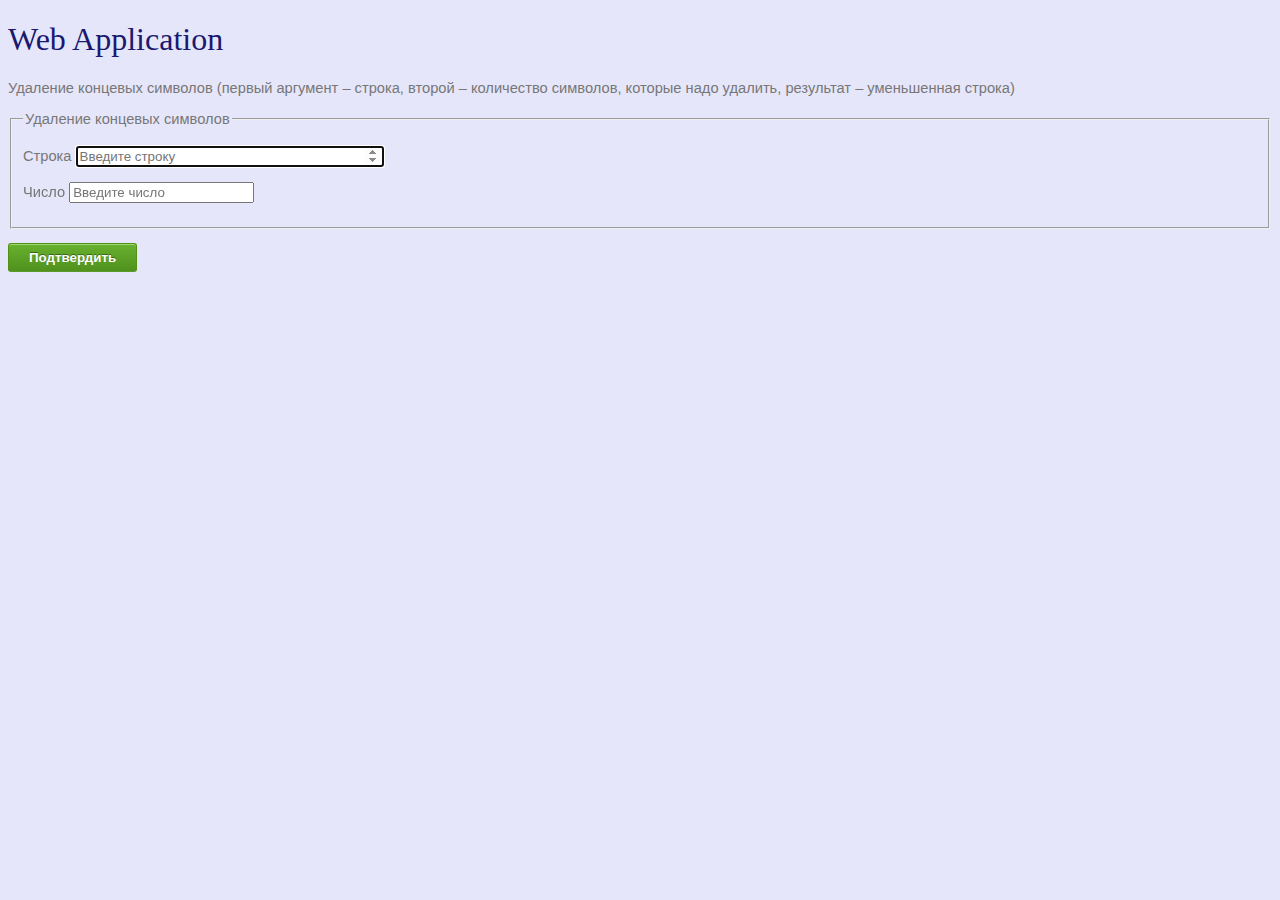
<file: web/jsp/html/index.html>
<!DOCTYPE html>
<html lang="en">
<head>
    <meta charset="UTF-8">
    <title>Web Application</title>
    <link rel="stylesheet" href="style.css">
</head>
<body>
<h1>Web Application</h1>
<p>
    Удаление концевых символов (первый аргумент – строка, второй – количество символов, которые надо удалить, результат – уменьшенная строка)
</p>
<form action="result.html" id="myForm">
    <fieldset>
        <legend>Удаление концевых символов</legend>
        <p>
            <label for="firstString">Строка</label>
            <input type="number" id="firstString" name="firstString" placeholder="Введите строку" autofocus required/>
        </p>
        <p>
            <label for="numberString">Число</label>
            <input type="number" id="numberString" name="numberString" placeholder="Введите число"/>
        </p>
    </fieldset>
    <!--<p>
    <input type="submit" value="Подтвердить"/>
    </p> -->
    <p>
        <button class="submit" type="submit" onclick="validate()">Подтвердить</button>
    </p>
</form>
<script>
    function validate(){
        var input = document.getElementById("numberString");
        var num = input.value;
        var inputText = document.getElementById("firstString");
        var textString = inputText.value;
        if (num == ""){
            input.setCustomValidity("Введите число");
        }  else if(num < 0){
            input.setCustomValidity("Число не должно быть отрицательным");
        } else if(num > textString.length){
            input.setCustomValidity("Число не должно превышать длину строки");
        } else if(num.indexOf(".") != -1){
            input.setCustomValidity("Введите целое число");
        } else {
            input.setCustomValidity("");
        }
        if (textString == ""){
            inputText.setCustomValidity("Строка не должна быть пустой");
        } else {
            inputText.setCustomValidity("");
        }
    }
</script>
</body>
</html>
</file>
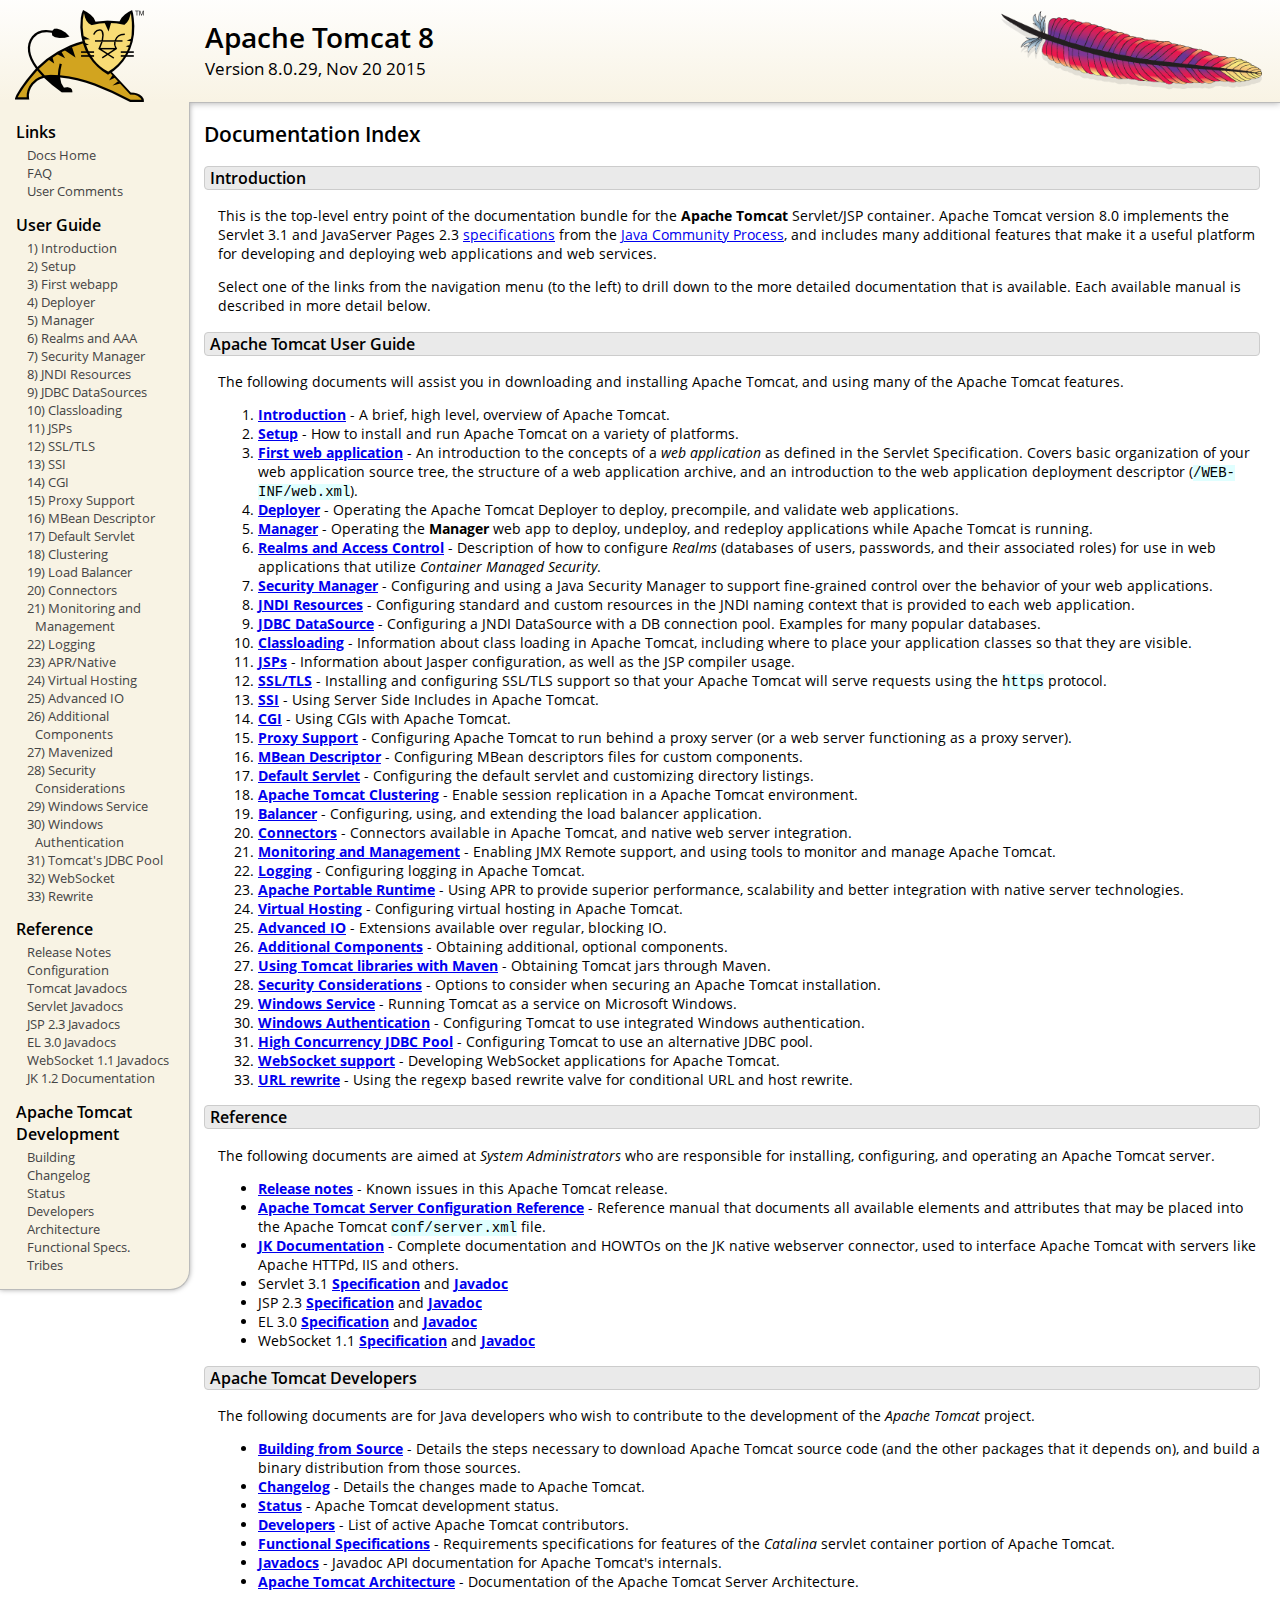
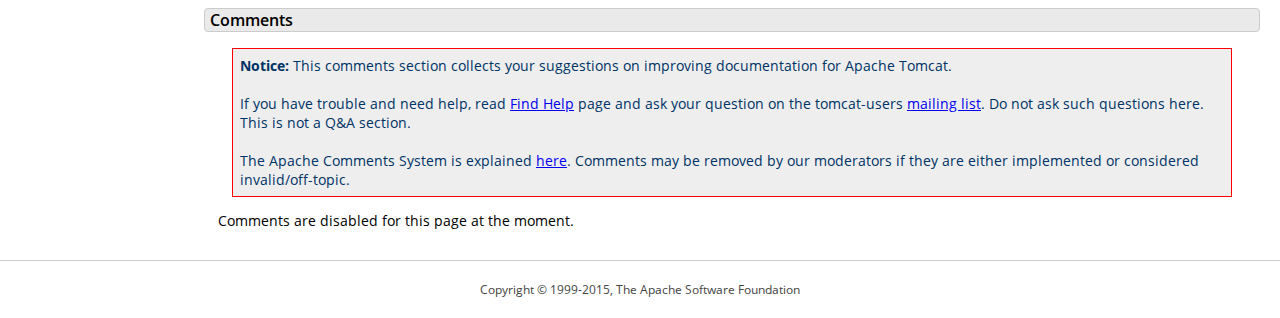
<file: out/artifacts/ThirdLab_war_exploded/WEB-INF/classes/apache-tomcat-8.0.29/webapps/docs/index.html>
<!DOCTYPE html SYSTEM "about:legacy-compat">
<html lang="en"><head><META http-equiv="Content-Type" content="text/html; charset=UTF-8"><link href="./images/docs-stylesheet.css" rel="stylesheet" type="text/css"><title>Apache Tomcat 8 (8.0.29) - Documentation Index</title><meta name="author" content="Craig R. McClanahan"><meta name="author" content="Remy Maucherat"><meta name="author" content="Yoav Shapira"><script type="application/javascript" data-comments-identifier="tomcat-8.0-doc/index">
    "use strict"; // Enable strict mode

    (function() {
      var thisScript = document.currentScript;
      if (!thisScript) { // Workaround for IE <= 11
        var scripts = document.getElementsByTagName("script");
        thisScript = scripts[scripts.length - 1];
      }
      document.addEventListener("DOMContentLoaded", (function() {
        var commentsDiv = document.getElementById("comments_thread");
        var commentsShortname = "tomcat";
        var commentsIdentifier = "http://tomcat.apache.org/" +
          thisScript.getAttribute("data-comments-identifier") + ".html";

        (function(w, d) {
          if (w.location.hostname.toLowerCase() == "tomcat.apache.org") {
            var s = d.createElement("script");
            s.type = "application/javascript";
            s.async = true;
            s.src = "https://comments.apache.org/show_comments.lua?site=" +
              encodeURIComponent(commentsShortname) +
              "&page=" + encodeURIComponent(commentsIdentifier);
            d.head.appendChild(s);
          } else {
            commentsDiv.appendChild(d.createTextNode("Comments are disabled for this page at the moment."));
          }
        })(window, document);
      }), false);
    })();
  </script></head><body><div id="wrapper"><header><div id="header"><div><div><div class="logo noPrint"><a href="http://tomcat.apache.org/"><img alt="Tomcat Home" src="./images/tomcat.png"></a></div><div style="height: 1px;"></div><div class="asfLogo noPrint"><a href="http://www.apache.org/" target="_blank"><img src="./images/asf-feather.png" alt="The Apache Software Foundation" style="width: 266px; height: 83px;"></a></div><h1>Apache Tomcat 8</h1><div class="versionInfo">
          Version 8.0.29,
          <time datetime="2015-11-20">Nov 20 2015</time></div><div style="height: 1px;"></div><div style="clear: left;"></div></div></div></div></header><div id="middle"><div><div id="mainLeft" class="noprint"><div><nav><div><h2>Links</h2><ul><li><a href="index.html">Docs Home</a></li><li><a href="http://wiki.apache.org/tomcat/FAQ">FAQ</a></li><li><a href="#comments_section">User Comments</a></li></ul></div><div><h2>User Guide</h2><ul><li><a href="introduction.html">1) Introduction</a></li><li><a href="setup.html">2) Setup</a></li><li><a href="appdev/index.html">3) First webapp</a></li><li><a href="deployer-howto.html">4) Deployer</a></li><li><a href="manager-howto.html">5) Manager</a></li><li><a href="realm-howto.html">6) Realms and AAA</a></li><li><a href="security-manager-howto.html">7) Security Manager</a></li><li><a href="jndi-resources-howto.html">8) JNDI Resources</a></li><li><a href="jndi-datasource-examples-howto.html">9) JDBC DataSources</a></li><li><a href="class-loader-howto.html">10) Classloading</a></li><li><a href="jasper-howto.html">11) JSPs</a></li><li><a href="ssl-howto.html">12) SSL/TLS</a></li><li><a href="ssi-howto.html">13) SSI</a></li><li><a href="cgi-howto.html">14) CGI</a></li><li><a href="proxy-howto.html">15) Proxy Support</a></li><li><a href="mbeans-descriptor-howto.html">16) MBean Descriptor</a></li><li><a href="default-servlet.html">17) Default Servlet</a></li><li><a href="cluster-howto.html">18) Clustering</a></li><li><a href="balancer-howto.html">19) Load Balancer</a></li><li><a href="connectors.html">20) Connectors</a></li><li><a href="monitoring.html">21) Monitoring and Management</a></li><li><a href="logging.html">22) Logging</a></li><li><a href="apr.html">23) APR/Native</a></li><li><a href="virtual-hosting-howto.html">24) Virtual Hosting</a></li><li><a href="aio.html">25) Advanced IO</a></li><li><a href="extras.html">26) Additional Components</a></li><li><a href="maven-jars.html">27) Mavenized</a></li><li><a href="security-howto.html">28) Security Considerations</a></li><li><a href="windows-service-howto.html">29) Windows Service</a></li><li><a href="windows-auth-howto.html">30) Windows Authentication</a></li><li><a href="jdbc-pool.html">31) Tomcat's JDBC Pool</a></li><li><a href="web-socket-howto.html">32) WebSocket</a></li><li><a href="rewrite.html">33) Rewrite</a></li></ul></div><div><h2>Reference</h2><ul><li><a href="RELEASE-NOTES.txt">Release Notes</a></li><li><a href="config/index.html">Configuration</a></li><li><a href="api/index.html">Tomcat Javadocs</a></li><li><a href="servletapi/index.html">Servlet Javadocs</a></li><li><a href="jspapi/index.html">JSP 2.3 Javadocs</a></li><li><a href="elapi/index.html">EL 3.0 Javadocs</a></li><li><a href="websocketapi/index.html">WebSocket 1.1 Javadocs</a></li><li><a href="http://tomcat.apache.org/connectors-doc/">JK 1.2 Documentation</a></li></ul></div><div><h2>Apache Tomcat Development</h2><ul><li><a href="building.html">Building</a></li><li><a href="changelog.html">Changelog</a></li><li><a href="http://wiki.apache.org/tomcat/TomcatVersions">Status</a></li><li><a href="developers.html">Developers</a></li><li><a href="architecture/index.html">Architecture</a></li><li><a href="funcspecs/index.html">Functional Specs.</a></li><li><a href="tribes/introduction.html">Tribes</a></li></ul></div></nav></div></div><div id="mainRight"><div id="content"><h2>Documentation Index</h2><h3 id="Introduction">Introduction</h3><div class="text">

<p>This is the top-level entry point of the documentation bundle for the
<strong>Apache Tomcat</strong> Servlet/JSP container.  Apache Tomcat version
8.0 implements the Servlet 3.1 and JavaServer Pages 2.3
<a href="http://wiki.apache.org/tomcat/Specifications">specifications</a> from the
<a href="http://www.jcp.org">Java Community Process</a>, and includes many
additional features that make it a useful platform for developing and deploying
web applications and web services.</p>

<p>Select one of the links from the navigation menu (to the left) to drill
down to the more detailed documentation that is available.  Each available
manual is described in more detail below.</p>

</div><h3 id="Apache_Tomcat_User_Guide">Apache Tomcat User Guide</h3><div class="text">

<p>The following documents will assist you in downloading and installing
Apache Tomcat, and using many of the Apache Tomcat features.</p>

<ol>
<li><a href="introduction.html"><strong>Introduction</strong></a> - A
    brief, high level, overview of Apache Tomcat.</li>
<li><a href="setup.html"><strong>Setup</strong></a> - How to install and run
    Apache Tomcat on a variety of platforms.</li>
<li><a href="appdev/index.html"><strong>First web application</strong></a>
    - An introduction to the concepts of a <em>web application</em> as defined
    in the Servlet Specification.  Covers basic organization of your web application
    source tree, the structure of a web application archive, and an
    introduction to the web application deployment descriptor
    (<code>/WEB-INF/web.xml</code>).</li>
<li><a href="deployer-howto.html"><strong>Deployer</strong></a> -
    Operating the Apache Tomcat Deployer to deploy, precompile, and validate web
    applications.</li>
<li><a href="manager-howto.html"><strong>Manager</strong></a> -
    Operating the <strong>Manager</strong> web app to deploy, undeploy, and
    redeploy applications while Apache Tomcat is running.</li>
<li><a href="realm-howto.html"><strong>Realms and Access Control</strong></a>
    - Description of how to configure <em>Realms</em> (databases of users,
    passwords, and their associated roles) for use in web applications that
    utilize <em>Container Managed Security</em>.</li>
<li><a href="security-manager-howto.html"><strong>Security Manager</strong></a>
    - Configuring and using a Java Security Manager to
    support fine-grained control over the behavior of your web applications.
    </li>
<li><a href="jndi-resources-howto.html"><strong>JNDI Resources</strong></a>
    - Configuring standard and custom resources in the JNDI naming context
    that is provided to each web application.</li>
<li><a href="jndi-datasource-examples-howto.html">
    <strong>JDBC DataSource</strong></a>
    - Configuring a JNDI DataSource with a DB connection pool.
    Examples for many popular databases.</li>
<li><a href="class-loader-howto.html"><strong>Classloading</strong></a>
    - Information about class loading in Apache Tomcat, including where to place
    your application classes so that they are visible.</li>
<li><a href="jasper-howto.html"><strong>JSPs</strong></a>
    - Information about Jasper configuration, as well as the JSP compiler
    usage.</li>
<li><a href="ssl-howto.html"><strong>SSL/TLS</strong></a> -
    Installing and configuring SSL/TLS support so that your Apache Tomcat will
    serve requests using the <code>https</code> protocol.</li>
<li><a href="ssi-howto.html"><strong>SSI</strong></a> -
    Using Server Side Includes in Apache Tomcat.</li>
<li><a href="cgi-howto.html"><strong>CGI</strong></a> -
    Using CGIs with Apache Tomcat.</li>
<li><a href="proxy-howto.html"><strong>Proxy Support</strong></a> -
    Configuring Apache Tomcat to run behind a proxy server (or a web server
    functioning as a proxy server).</li>
<li><a href="mbeans-descriptor-howto.html"><strong>MBean Descriptor</strong></a> -
    Configuring MBean descriptors files for custom components.</li>
<li><a href="default-servlet.html"><strong>Default Servlet</strong></a> -
    Configuring the default servlet and customizing directory listings.</li>
<li><a href="cluster-howto.html"><strong>Apache Tomcat Clustering</strong></a> -
    Enable session replication in a Apache Tomcat environment.</li>
<li><a href="balancer-howto.html"><strong>Balancer</strong></a> -
    Configuring, using, and extending the load balancer application.</li>
<li><a href="connectors.html"><strong>Connectors</strong></a> -
    Connectors available in Apache Tomcat, and native web server integration.</li>
<li><a href="monitoring.html"><strong>Monitoring and Management</strong></a> -
    Enabling JMX Remote support, and using tools to monitor and manage Apache Tomcat.</li>
<li><a href="logging.html"><strong>Logging</strong></a> -
    Configuring logging in Apache Tomcat.</li>
<li><a href="apr.html"><strong>Apache Portable Runtime</strong></a> -
    Using APR to provide superior performance, scalability and better
    integration with native server technologies.</li>
<li><a href="virtual-hosting-howto.html"><strong>Virtual Hosting</strong></a> -
    Configuring virtual hosting in Apache Tomcat.</li>
<li><a href="aio.html"><strong>Advanced IO</strong></a> -
    Extensions available over regular, blocking IO.</li>
<li><a href="extras.html"><strong>Additional Components</strong></a> -
    Obtaining additional, optional components.</li>
<li><a href="maven-jars.html"><strong>Using Tomcat libraries with Maven</strong></a> -
    Obtaining Tomcat jars through Maven.</li>
<li><a href="security-howto.html"><strong>Security Considerations</strong></a> -
    Options to consider when securing an Apache Tomcat installation.</li>
<li><a href="windows-service-howto.html"><strong>Windows Service</strong></a> -
    Running Tomcat as a service on Microsoft Windows.</li>
<li><a href="windows-auth-howto.html"><strong>Windows Authentication</strong></a> -
    Configuring Tomcat to use integrated Windows authentication.</li>
<li><a href="jdbc-pool.html"><strong>High Concurrency JDBC Pool</strong></a> -
    Configuring Tomcat to use an alternative JDBC pool.</li>
<li><a href="web-socket-howto.html"><strong>WebSocket support</strong></a> -
    Developing WebSocket applications for Apache Tomcat.</li>
<li><a href="rewrite.html"><strong>URL rewrite</strong></a> -
    Using the regexp based rewrite valve for conditional URL and host rewrite.</li>

</ol>

</div><h3 id="Reference">Reference</h3><div class="text">

<p>The following documents are aimed at <em>System Administrators</em> who
are responsible for installing, configuring, and operating an Apache Tomcat server.
</p>
<ul>
<li><a href="RELEASE-NOTES.txt"><strong>Release notes</strong></a>
    - Known issues in this Apache Tomcat release.
    </li>
<li><a href="config/index.html"><strong>Apache Tomcat Server Configuration Reference</strong></a>
    - Reference manual that documents all available elements and attributes
      that may be placed into the Apache Tomcat <code>conf/server.xml</code> file.
    </li>
<li><a href="http://tomcat.apache.org/connectors-doc/index.html"><strong>JK Documentation</strong></a>
    - Complete documentation and HOWTOs on the JK native webserver connector,
      used to interface Apache Tomcat with servers like Apache HTTPd, IIS
      and others.</li>
<li>Servlet 3.1
    <a href="http://jcp.org/aboutJava/communityprocess/final/jsr340/index.html">
    <strong>Specification</strong></a> and
    <a href="http://docs.oracle.com/javaee/7/api/javax/servlet/package-summary.html">
    <strong>Javadoc</strong></a>
    </li>
<li>JSP 2.3
    <a href="http://jcp.org/aboutJava/communityprocess/mrel/jsr245/index2.html">
    <strong>Specification</strong></a> and
    <a href="http://docs.oracle.com/javaee/7/api/javax/servlet/jsp/package-summary.html">
    <strong>Javadoc</strong></a>
    </li>
<li>EL 3.0
    <a href="http://jcp.org/aboutJava/communityprocess/final/jsr341/index.html">
    <strong>Specification</strong></a> and
    <a href="http://docs.oracle.com/javaee/7/api/javax/el/package-summary.html">
    <strong>Javadoc</strong></a>
    </li>
<li>WebSocket 1.1
    <a href="https://jcp.org/aboutJava/communityprocess/mrel/jsr356/index.html">
    <strong>Specification</strong></a> and
    <a href="http://docs.oracle.com/javaee/7/api/javax/websocket/package-summary.html">
    <strong>Javadoc</strong></a>
    </li>
</ul>

</div><h3 id="Apache_Tomcat_Developers">Apache Tomcat Developers</h3><div class="text">

<p>The following documents are for Java developers who wish to contribute to
the development of the <em>Apache Tomcat</em> project.</p>
<ul>
<li><a href="building.html"><strong>Building from Source</strong></a> -
    Details the steps necessary to download Apache Tomcat source code (and the
    other packages that it depends on), and build a binary distribution from
    those sources.
    </li>
<li><a href="changelog.html"><strong>Changelog</strong></a> - Details the
    changes made to Apache Tomcat.
    </li>
<li><a href="http://wiki.apache.org/tomcat/TomcatVersions"><strong>Status</strong></a> -
    Apache Tomcat development status.
    </li>
<li><a href="developers.html"><strong>Developers</strong></a> - List of active
    Apache Tomcat contributors.
    </li>
<li><a href="funcspecs/index.html"><strong>Functional Specifications</strong></a>
    - Requirements specifications for features of the <em>Catalina</em> servlet
    container portion of Apache Tomcat.</li>
<li><a href="api/index.html"><strong>Javadocs</strong></a>
    - Javadoc API documentation for Apache Tomcat's internals.</li>
<li><a href="architecture/index.html"><strong>Apache Tomcat Architecture</strong></a>
    - Documentation of the Apache Tomcat Server Architecture.</li>
</ul>

</div><div class="noprint"><h3 id="comments_section">
                  Comments
                </h3><div class="text"><p class="notice"><strong>Notice: </strong>This comments section collects your suggestions
                    on improving documentation for Apache Tomcat.<br><br>
                    If you have trouble and need help, read
                    <a href="http://tomcat.apache.org/findhelp.html">Find Help</a> page
                    and ask your question on the tomcat-users
                    <a href="http://tomcat.apache.org/lists.html">mailing list</a>.
                    Do not ask such questions here. This is not a Q&amp;A section.<br><br>
                    The Apache Comments System is explained <a href="./comments.html">here</a>.
                    Comments may be removed by our moderators if they are either
                    implemented or considered invalid/off-topic.
                  </p><div id="comments_thread"></div></div></div></div></div></div></div><footer><div id="footer">
    Copyright &copy; 1999-2015, The Apache Software Foundation
  </div></footer></div></body></html>
</file>
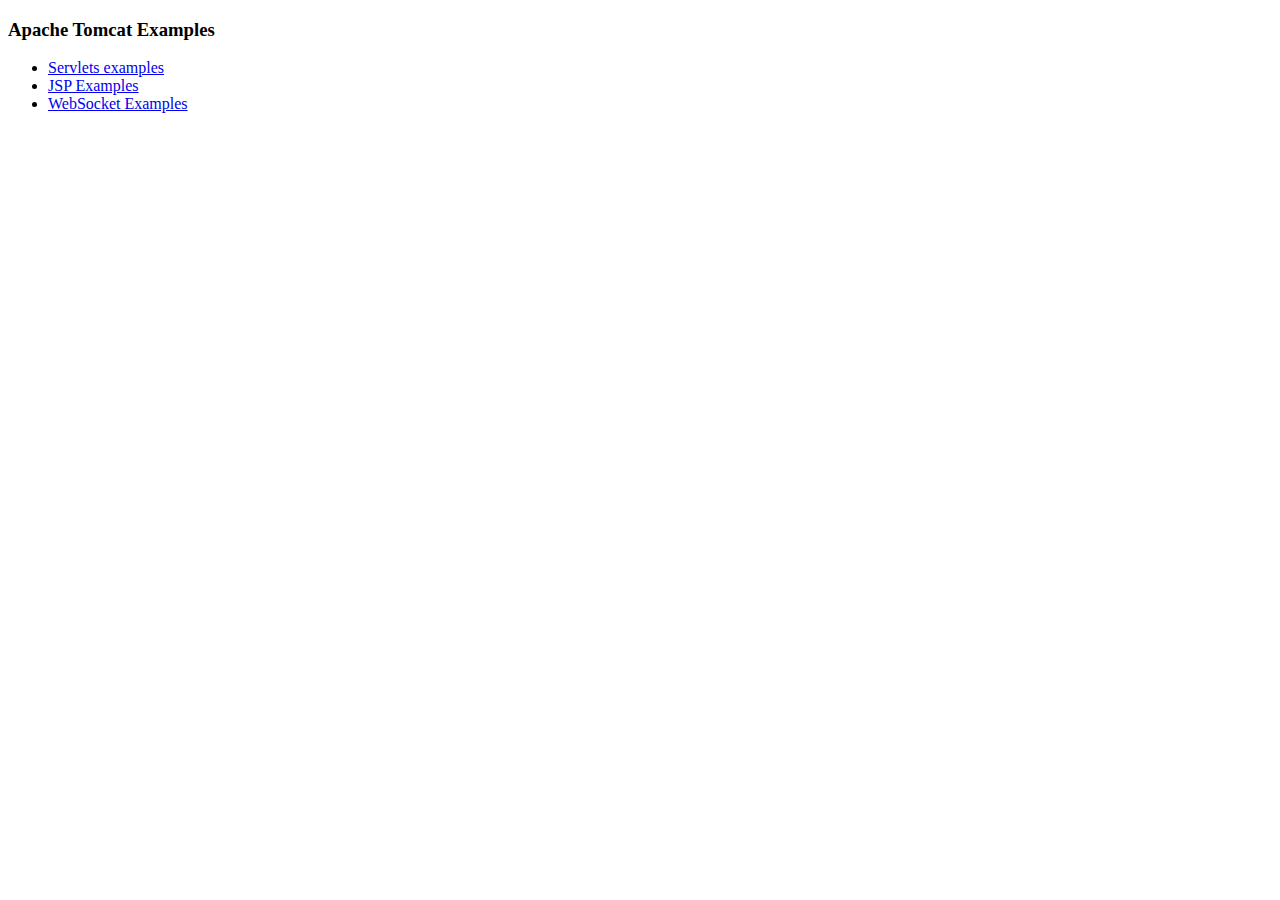
<file: out/artifacts/ThirdLab_war_exploded/WEB-INF/classes/apache-tomcat-8.0.29/webapps/examples/index.html>
<!--
  Licensed to the Apache Software Foundation (ASF) under one or more
  contributor license agreements.  See the NOTICE file distributed with
  this work for additional information regarding copyright ownership.
  The ASF licenses this file to You under the Apache License, Version 2.0
  (the "License"); you may not use this file except in compliance with
  the License.  You may obtain a copy of the License at

      http://www.apache.org/licenses/LICENSE-2.0

  Unless required by applicable law or agreed to in writing, software
  distributed under the License is distributed on an "AS IS" BASIS,
  WITHOUT WARRANTIES OR CONDITIONS OF ANY KIND, either express or implied.
  See the License for the specific language governing permissions and
  limitations under the License.
-->
<!DOCTYPE HTML><html lang="en"><head>
<meta charset="UTF-8">
<title>Apache Tomcat Examples</title>
</head>
<body>
<p>
<h3>Apache Tomcat Examples</H3>
<p></p>
<ul>
<li><a href="servlets">Servlets examples</a></li>
<li><a href="jsp">JSP Examples</a></li>
<li><a href="websocket/index.xhtml">WebSocket Examples</a></li>
</ul>
</body></html>
</file>
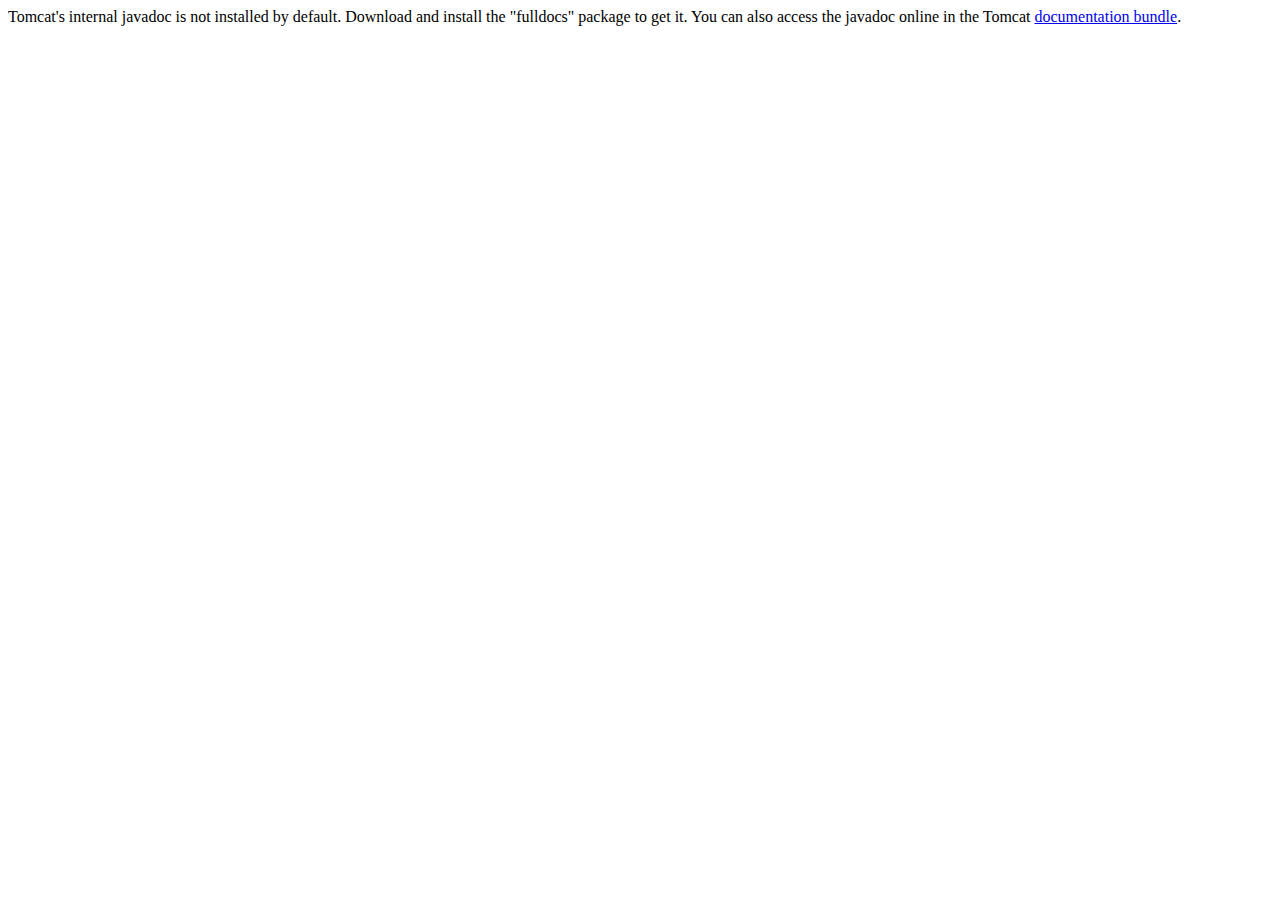
<file: out/artifacts/ThirdLab_war_exploded/WEB-INF/classes/apache-tomcat-8.0.29/webapps/docs/api/index.html>
<!--
  Licensed to the Apache Software Foundation (ASF) under one or more
  contributor license agreements.  See the NOTICE file distributed with
  this work for additional information regarding copyright ownership.
  The ASF licenses this file to You under the Apache License, Version 2.0
  (the "License"); you may not use this file except in compliance with
  the License.  You may obtain a copy of the License at

      http://www.apache.org/licenses/LICENSE-2.0

  Unless required by applicable law or agreed to in writing, software
  distributed under the License is distributed on an "AS IS" BASIS,
  WITHOUT WARRANTIES OR CONDITIONS OF ANY KIND, either express or implied.
  See the License for the specific language governing permissions and
  limitations under the License.
-->
<!DOCTYPE html>
<html>
    <head>
    <meta charset="UTF-8" />
    <title>API docs</title>
</head>

<body>

Tomcat's internal javadoc is not installed by default. Download and install
the "fulldocs" package to get it.

You can also access the javadoc online in the Tomcat
<a href="http://tomcat.apache.org/tomcat-8.0-doc/">
documentation bundle</a>.

</body>
</html>
</file>
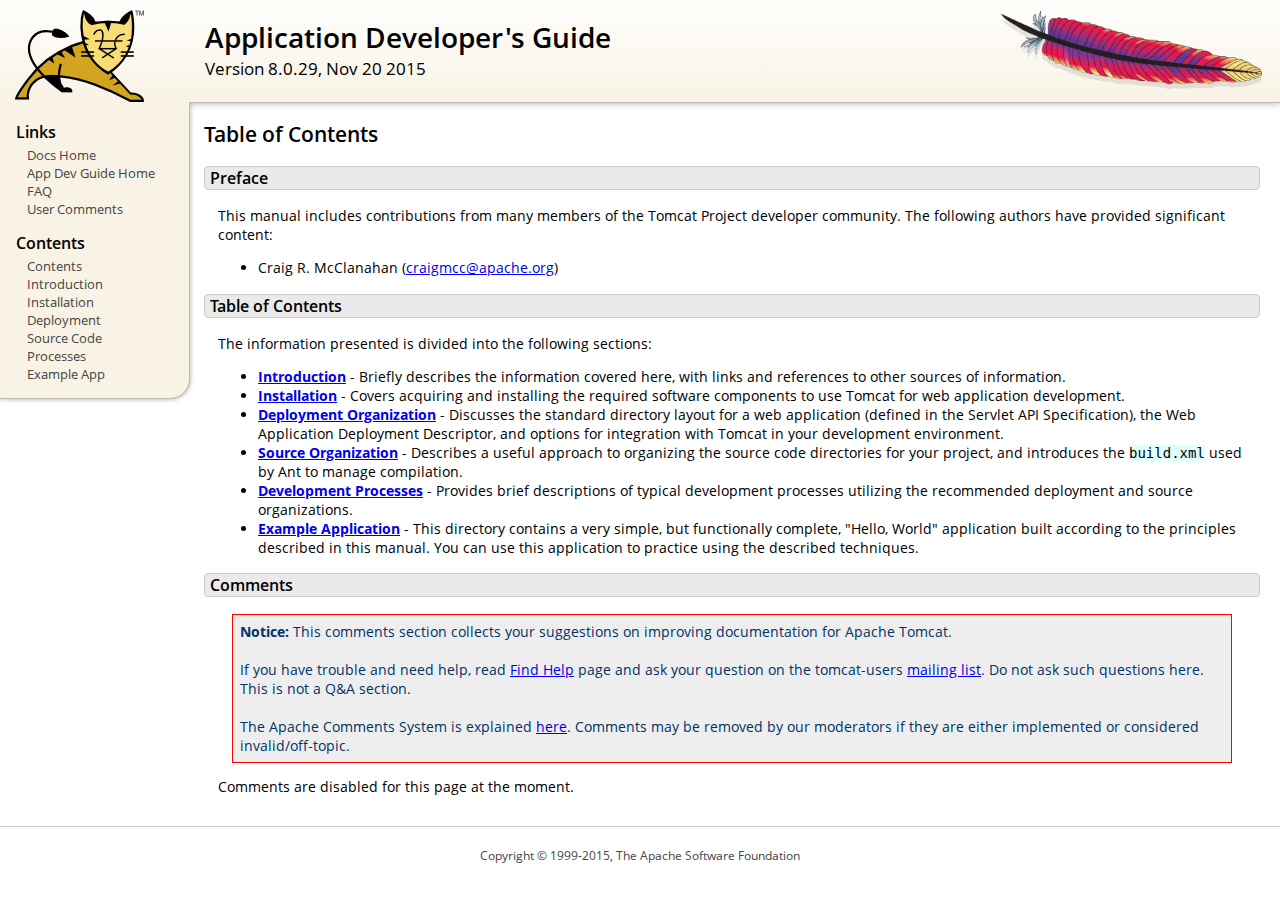
<file: out/artifacts/ThirdLab_war_exploded/WEB-INF/classes/apache-tomcat-8.0.29/webapps/docs/appdev/index.html>
<!DOCTYPE html SYSTEM "about:legacy-compat">
<html lang="en"><head><META http-equiv="Content-Type" content="text/html; charset=UTF-8"><link href="../images/docs-stylesheet.css" rel="stylesheet" type="text/css"><title>Application Developer's Guide (8.0.29) - Table of Contents</title><meta name="author" content="Craig R. McClanahan"><script type="application/javascript" data-comments-identifier="tomcat-8.0-doc/appdev/index">
    "use strict"; // Enable strict mode

    (function() {
      var thisScript = document.currentScript;
      if (!thisScript) { // Workaround for IE <= 11
        var scripts = document.getElementsByTagName("script");
        thisScript = scripts[scripts.length - 1];
      }
      document.addEventListener("DOMContentLoaded", (function() {
        var commentsDiv = document.getElementById("comments_thread");
        var commentsShortname = "tomcat";
        var commentsIdentifier = "http://tomcat.apache.org/" +
          thisScript.getAttribute("data-comments-identifier") + ".html";

        (function(w, d) {
          if (w.location.hostname.toLowerCase() == "tomcat.apache.org") {
            var s = d.createElement("script");
            s.type = "application/javascript";
            s.async = true;
            s.src = "https://comments.apache.org/show_comments.lua?site=" +
              encodeURIComponent(commentsShortname) +
              "&page=" + encodeURIComponent(commentsIdentifier);
            d.head.appendChild(s);
          } else {
            commentsDiv.appendChild(d.createTextNode("Comments are disabled for this page at the moment."));
          }
        })(window, document);
      }), false);
    })();
  </script></head><body><div id="wrapper"><header><div id="header"><div><div><div class="logo noPrint"><a href="http://tomcat.apache.org/"><img alt="Tomcat Home" src="../images/tomcat.png"></a></div><div style="height: 1px;"></div><div class="asfLogo noPrint"><a href="http://www.apache.org/" target="_blank"><img src="../images/asf-feather.png" alt="The Apache Software Foundation" style="width: 266px; height: 83px;"></a></div><h1>Application Developer's Guide</h1><div class="versionInfo">
          Version 8.0.29,
          <time datetime="2015-11-20">Nov 20 2015</time></div><div style="height: 1px;"></div><div style="clear: left;"></div></div></div></div></header><div id="middle"><div><div id="mainLeft" class="noprint"><div><nav><div><h2>Links</h2><ul><li><a href="../index.html">Docs Home</a></li><li><a href="index.html">App Dev Guide Home</a></li><li><a href="http://wiki.apache.org/tomcat/FAQ">FAQ</a></li><li><a href="#comments_section">User Comments</a></li></ul></div><div><h2>Contents</h2><ul><li><a href="index.html">Contents</a></li><li><a href="introduction.html">Introduction</a></li><li><a href="installation.html">Installation</a></li><li><a href="deployment.html">Deployment</a></li><li><a href="source.html">Source Code</a></li><li><a href="processes.html">Processes</a></li><li><a href="sample/">Example App</a></li></ul></div></nav></div></div><div id="mainRight"><div id="content"><h2>Table of Contents</h2><h3 id="Preface">Preface</h3><div class="text">

<p>This manual includes contributions from many members of the Tomcat Project
developer community.  The following authors have provided significant content:
</p>
<ul>
<li>Craig R. McClanahan
    (<a href="mailto:craigmcc@apache.org">craigmcc@apache.org</a>)</li>
</ul>

</div><h3 id="Table_of_Contents">Table of Contents</h3><div class="text">

<p>The information presented is divided into the following sections:</p>
<ul>
<li><a href="introduction.html"><strong>Introduction</strong></a> -
    Briefly describes the information covered here, with
    links and references to other sources of information.</li>
<li><a href="installation.html"><strong>Installation</strong></a> -
    Covers acquiring and installing the required software
    components to use Tomcat for web application development.</li>
<li><a href="deployment.html"><strong>Deployment Organization</strong></a> -
    Discusses the standard directory layout for a web application
    (defined in the Servlet API Specification), the Web Application
    Deployment Descriptor, and options for integration with Tomcat
    in your development environment.</li>
<li><a href="source.html"><strong>Source Organization</strong></a> -
    Describes a useful approach to organizing the source code
    directories for your project, and introduces the
    <code>build.xml</code> used by Ant to manage compilation.</li>
<li><a href="processes.html"><strong>Development Processes</strong></a> -
    Provides brief descriptions of typical development processes
    utilizing the recommended deployment and source organizations.</li>
<li><a href="sample/" target="_blank"><strong>Example Application</strong></a> -
    This directory contains a very simple, but functionally complete,
    "Hello, World" application built according to the principles
    described in this manual.  You can use this application to
    practice using the described techniques.</li>
</ul>

</div><div class="noprint"><h3 id="comments_section">
                  Comments
                </h3><div class="text"><p class="notice"><strong>Notice: </strong>This comments section collects your suggestions
                    on improving documentation for Apache Tomcat.<br><br>
                    If you have trouble and need help, read
                    <a href="http://tomcat.apache.org/findhelp.html">Find Help</a> page
                    and ask your question on the tomcat-users
                    <a href="http://tomcat.apache.org/lists.html">mailing list</a>.
                    Do not ask such questions here. This is not a Q&amp;A section.<br><br>
                    The Apache Comments System is explained <a href="../comments.html">here</a>.
                    Comments may be removed by our moderators if they are either
                    implemented or considered invalid/off-topic.
                  </p><div id="comments_thread"></div></div></div></div></div></div></div><footer><div id="footer">
    Copyright &copy; 1999-2015, The Apache Software Foundation
  </div></footer></div></body></html>
</file>
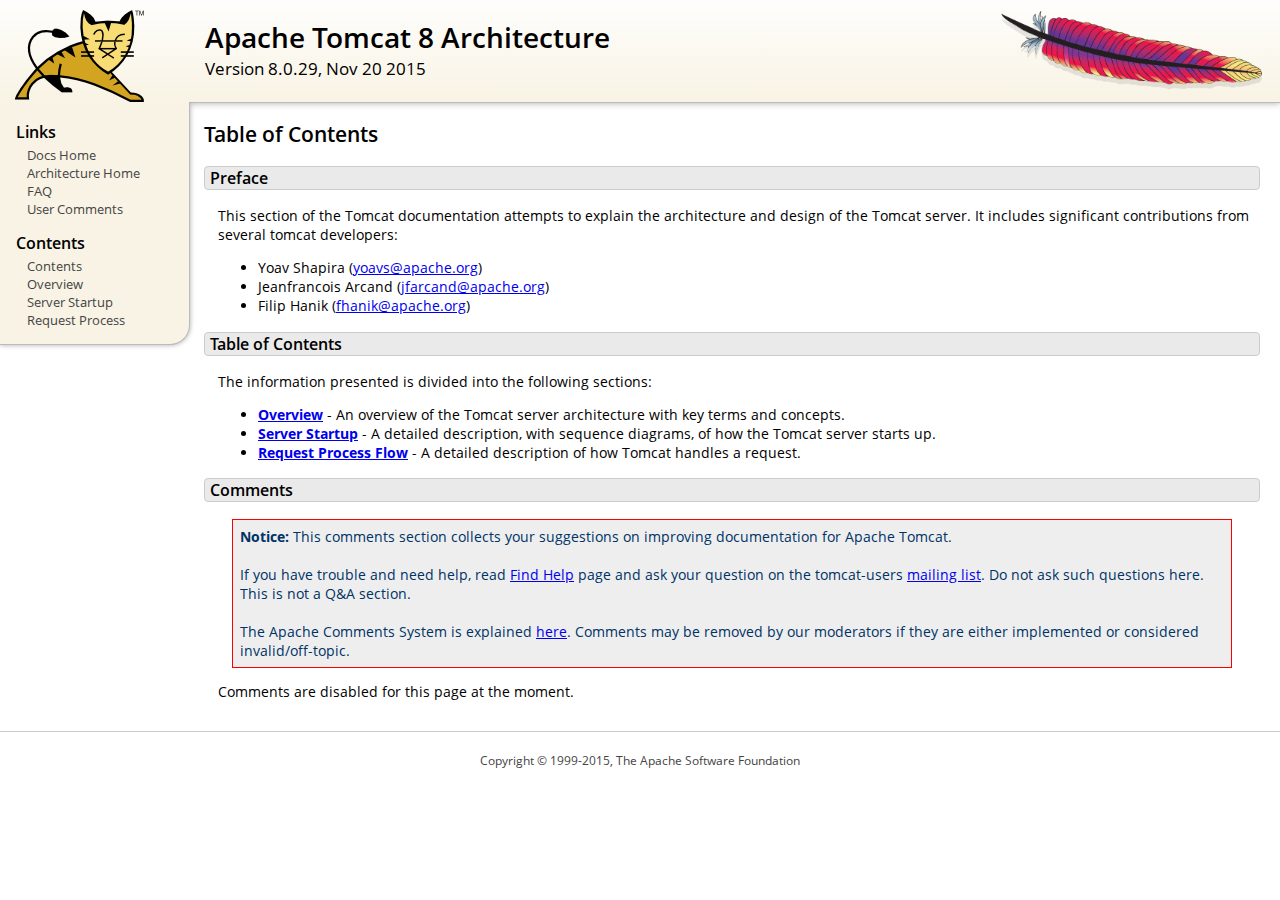
<file: out/artifacts/ThirdLab_war_exploded/WEB-INF/classes/apache-tomcat-8.0.29/webapps/docs/architecture/index.html>
<!DOCTYPE html SYSTEM "about:legacy-compat">
<html lang="en"><head><META http-equiv="Content-Type" content="text/html; charset=UTF-8"><link href="../images/docs-stylesheet.css" rel="stylesheet" type="text/css"><title>Apache Tomcat 8 Architecture (8.0.29) - Table of Contents</title><meta name="author" content="Yoav Shapira"><script type="application/javascript" data-comments-identifier="tomcat-8.0-doc/architecture/index">
    "use strict"; // Enable strict mode

    (function() {
      var thisScript = document.currentScript;
      if (!thisScript) { // Workaround for IE <= 11
        var scripts = document.getElementsByTagName("script");
        thisScript = scripts[scripts.length - 1];
      }
      document.addEventListener("DOMContentLoaded", (function() {
        var commentsDiv = document.getElementById("comments_thread");
        var commentsShortname = "tomcat";
        var commentsIdentifier = "http://tomcat.apache.org/" +
          thisScript.getAttribute("data-comments-identifier") + ".html";

        (function(w, d) {
          if (w.location.hostname.toLowerCase() == "tomcat.apache.org") {
            var s = d.createElement("script");
            s.type = "application/javascript";
            s.async = true;
            s.src = "https://comments.apache.org/show_comments.lua?site=" +
              encodeURIComponent(commentsShortname) +
              "&page=" + encodeURIComponent(commentsIdentifier);
            d.head.appendChild(s);
          } else {
            commentsDiv.appendChild(d.createTextNode("Comments are disabled for this page at the moment."));
          }
        })(window, document);
      }), false);
    })();
  </script></head><body><div id="wrapper"><header><div id="header"><div><div><div class="logo noPrint"><a href="http://tomcat.apache.org/"><img alt="Tomcat Home" src="../images/tomcat.png"></a></div><div style="height: 1px;"></div><div class="asfLogo noPrint"><a href="http://www.apache.org/" target="_blank"><img src="../images/asf-feather.png" alt="The Apache Software Foundation" style="width: 266px; height: 83px;"></a></div><h1>Apache Tomcat 8 Architecture</h1><div class="versionInfo">
          Version 8.0.29,
          <time datetime="2015-11-20">Nov 20 2015</time></div><div style="height: 1px;"></div><div style="clear: left;"></div></div></div></div></header><div id="middle"><div><div id="mainLeft" class="noprint"><div><nav><div><h2>Links</h2><ul><li><a href="../index.html">Docs Home</a></li><li><a href="index.html">Architecture Home</a></li><li><a href="http://wiki.apache.org/tomcat/FAQ">FAQ</a></li><li><a href="#comments_section">User Comments</a></li></ul></div><div><h2>Contents</h2><ul><li><a href="index.html">Contents</a></li><li><a href="overview.html">Overview</a></li><li><a href="startup.html">Server Startup</a></li><li><a href="requestProcess.html">Request Process</a></li></ul></div></nav></div></div><div id="mainRight"><div id="content"><h2>Table of Contents</h2><h3 id="Preface">Preface</h3><div class="text">

<p>This section of the Tomcat documentation attempts to explain
the architecture and design of the Tomcat server.  It includes significant
contributions from several tomcat developers:
</p>
<ul>
<li>Yoav Shapira
    (<a href="mailto:yoavs@apache.org">yoavs@apache.org</a>)</li>
<li>Jeanfrancois Arcand
    (<a href="mailto:jfarcand@apache.org">jfarcand@apache.org</a>)</li>
<li>Filip Hanik
    (<a href="mailto:fhanik@apache.org">fhanik@apache.org</a>)</li>
</ul>

</div><h3 id="Table_of_Contents">Table of Contents</h3><div class="text">

<p>The information presented is divided into the following sections:</p>
<ul>
<li><a href="overview.html"><strong>Overview</strong></a> -
    An overview of the Tomcat server architecture with key terms
    and concepts.</li>
<li><a href="startup.html"><strong>Server Startup</strong></a> -
    A detailed description, with sequence diagrams, of how the Tomcat
    server starts up.</li>
<li><a href="requestProcess.html"><strong>Request Process Flow</strong></a> -
    A detailed description of how Tomcat handles a request.</li>
</ul>

</div><div class="noprint"><h3 id="comments_section">
                  Comments
                </h3><div class="text"><p class="notice"><strong>Notice: </strong>This comments section collects your suggestions
                    on improving documentation for Apache Tomcat.<br><br>
                    If you have trouble and need help, read
                    <a href="http://tomcat.apache.org/findhelp.html">Find Help</a> page
                    and ask your question on the tomcat-users
                    <a href="http://tomcat.apache.org/lists.html">mailing list</a>.
                    Do not ask such questions here. This is not a Q&amp;A section.<br><br>
                    The Apache Comments System is explained <a href="../comments.html">here</a>.
                    Comments may be removed by our moderators if they are either
                    implemented or considered invalid/off-topic.
                  </p><div id="comments_thread"></div></div></div></div></div></div></div><footer><div id="footer">
    Copyright &copy; 1999-2015, The Apache Software Foundation
  </div></footer></div></body></html>
</file>
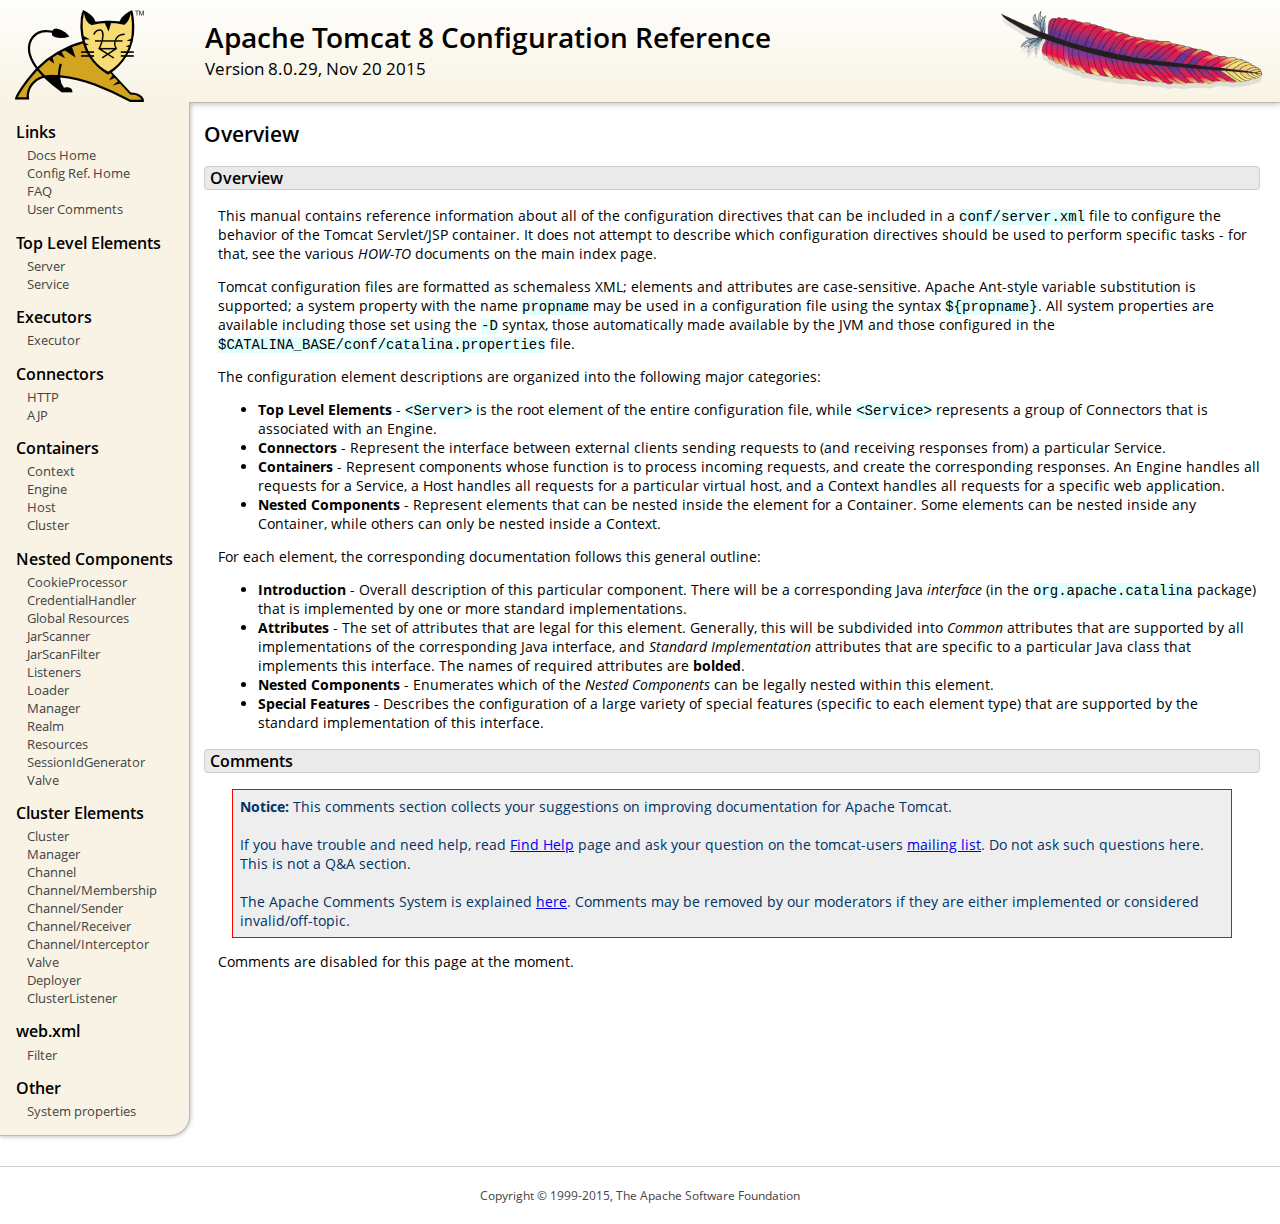
<file: out/artifacts/ThirdLab_war_exploded/WEB-INF/classes/apache-tomcat-8.0.29/webapps/docs/config/index.html>
<!DOCTYPE html SYSTEM "about:legacy-compat">
<html lang="en"><head><META http-equiv="Content-Type" content="text/html; charset=UTF-8"><link href="../images/docs-stylesheet.css" rel="stylesheet" type="text/css"><title>Apache Tomcat 8 Configuration Reference (8.0.29) - Overview</title><meta name="author" content="Craig R. McClanahan"><script type="application/javascript" data-comments-identifier="tomcat-8.0-doc/config/index">
    "use strict"; // Enable strict mode

    (function() {
      var thisScript = document.currentScript;
      if (!thisScript) { // Workaround for IE <= 11
        var scripts = document.getElementsByTagName("script");
        thisScript = scripts[scripts.length - 1];
      }
      document.addEventListener("DOMContentLoaded", (function() {
        var commentsDiv = document.getElementById("comments_thread");
        var commentsShortname = "tomcat";
        var commentsIdentifier = "http://tomcat.apache.org/" +
          thisScript.getAttribute("data-comments-identifier") + ".html";

        (function(w, d) {
          if (w.location.hostname.toLowerCase() == "tomcat.apache.org") {
            var s = d.createElement("script");
            s.type = "application/javascript";
            s.async = true;
            s.src = "https://comments.apache.org/show_comments.lua?site=" +
              encodeURIComponent(commentsShortname) +
              "&page=" + encodeURIComponent(commentsIdentifier);
            d.head.appendChild(s);
          } else {
            commentsDiv.appendChild(d.createTextNode("Comments are disabled for this page at the moment."));
          }
        })(window, document);
      }), false);
    })();
  </script></head><body><div id="wrapper"><header><div id="header"><div><div><div class="logo noPrint"><a href="http://tomcat.apache.org/"><img alt="Tomcat Home" src="../images/tomcat.png"></a></div><div style="height: 1px;"></div><div class="asfLogo noPrint"><a href="http://www.apache.org/" target="_blank"><img src="../images/asf-feather.png" alt="The Apache Software Foundation" style="width: 266px; height: 83px;"></a></div><h1>Apache Tomcat 8 Configuration Reference</h1><div class="versionInfo">
          Version 8.0.29,
          <time datetime="2015-11-20">Nov 20 2015</time></div><div style="height: 1px;"></div><div style="clear: left;"></div></div></div></div></header><div id="middle"><div><div id="mainLeft" class="noprint"><div><nav><div><h2>Links</h2><ul><li><a href="../index.html">Docs Home</a></li><li><a href="index.html">Config Ref. Home</a></li><li><a href="http://wiki.apache.org/tomcat/FAQ">FAQ</a></li><li><a href="#comments_section">User Comments</a></li></ul></div><div><h2>Top Level Elements</h2><ul><li><a href="server.html">Server</a></li><li><a href="service.html">Service</a></li></ul></div><div><h2>Executors</h2><ul><li><a href="executor.html">Executor</a></li></ul></div><div><h2>Connectors</h2><ul><li><a href="http.html">HTTP</a></li><li><a href="ajp.html">AJP</a></li></ul></div><div><h2>Containers</h2><ul><li><a href="context.html">Context</a></li><li><a href="engine.html">Engine</a></li><li><a href="host.html">Host</a></li><li><a href="cluster.html">Cluster</a></li></ul></div><div><h2>Nested Components</h2><ul><li><a href="cookie-processor.html">CookieProcessor</a></li><li><a href="credentialhandler.html">CredentialHandler</a></li><li><a href="globalresources.html">Global Resources</a></li><li><a href="jar-scanner.html">JarScanner</a></li><li><a href="jar-scan-filter.html">JarScanFilter</a></li><li><a href="listeners.html">Listeners</a></li><li><a href="loader.html">Loader</a></li><li><a href="manager.html">Manager</a></li><li><a href="realm.html">Realm</a></li><li><a href="resources.html">Resources</a></li><li><a href="sessionidgenerator.html">SessionIdGenerator</a></li><li><a href="valve.html">Valve</a></li></ul></div><div><h2>Cluster Elements</h2><ul><li><a href="cluster.html">Cluster</a></li><li><a href="cluster-manager.html">Manager</a></li><li><a href="cluster-channel.html">Channel</a></li><li><a href="cluster-membership.html">Channel/Membership</a></li><li><a href="cluster-sender.html">Channel/Sender</a></li><li><a href="cluster-receiver.html">Channel/Receiver</a></li><li><a href="cluster-interceptor.html">Channel/Interceptor</a></li><li><a href="cluster-valve.html">Valve</a></li><li><a href="cluster-deployer.html">Deployer</a></li><li><a href="cluster-listener.html">ClusterListener</a></li></ul></div><div><h2>web.xml</h2><ul><li><a href="filter.html">Filter</a></li></ul></div><div><h2>Other</h2><ul><li><a href="systemprops.html">System properties</a></li></ul></div></nav></div></div><div id="mainRight"><div id="content"><h2>Overview</h2><h3 id="Overview">Overview</h3><div class="text">

<p>This manual contains reference information about all of the configuration
directives that can be included in a <code>conf/server.xml</code> file to
configure the behavior of the Tomcat Servlet/JSP container.  It does not
attempt to describe which configuration directives should be used to perform
specific tasks - for that, see the various <em>HOW-TO</em> documents on the
main index page.</p>

<p>Tomcat configuration files are formatted as schemaless XML; elements and
attributes are case-sensitive. Apache Ant-style variable substitution
is supported; a system property with the name <code>propname</code> may be
used in a configuration file using the syntax <code>${propname}</code>. All
system properties are available including those set using the <code>-D</code>
syntax, those automatically made available by the JVM and those configured in
the <code>$CATALINA_BASE/conf/catalina.properties</code> file.
</p>

<p>The configuration element descriptions are organized into the following
major categories:</p>
<ul>
<li><strong>Top Level Elements</strong> - <code>&lt;Server&gt;</code> is the
    root element of the entire configuration file, while
    <code>&lt;Service&gt;</code> represents a group of Connectors that is
    associated with an Engine.</li>
<li><strong>Connectors</strong> - Represent the interface between external
    clients sending requests to (and receiving responses from) a particular
    Service.</li>
<li><strong>Containers</strong> - Represent components whose function is to
    process incoming requests, and create the corresponding responses.
    An Engine handles all requests for a Service, a Host handles all requests
    for a particular virtual host, and a Context handles all requests for a
    specific web application.</li>
<li><strong>Nested Components</strong> - Represent elements that can be
    nested inside the element for a Container.  Some elements can be nested
    inside any Container, while others can only be nested inside a
    Context.</li>
</ul>

<p>For each element, the corresponding documentation follows this general
outline:</p>
<ul>
<li><strong>Introduction</strong> - Overall description of this particular
    component.  There will be a corresponding Java <em>interface</em> (in
    the <code>org.apache.catalina</code> package) that is implemented by one
    or more standard implementations.</li>
<li><strong>Attributes</strong> - The set of attributes that are legal for
    this element.  Generally, this will be subdivided into <em>Common</em>
    attributes that are supported by all implementations of the corresponding
    Java interface, and <em>Standard Implementation</em> attributes that are
    specific to a particular Java class that implements this interface.
    The names of required attributes are <strong>bolded</strong>.</li>
<li><strong>Nested Components</strong> - Enumerates which of the <em>Nested
    Components</em> can be legally nested within this element.</li>
<li><strong>Special Features</strong> - Describes the configuration of a large
    variety of special features (specific to each element type) that are
    supported by the standard implementation of this interface.</li>
</ul>

</div><div class="noprint"><h3 id="comments_section">
                  Comments
                </h3><div class="text"><p class="notice"><strong>Notice: </strong>This comments section collects your suggestions
                    on improving documentation for Apache Tomcat.<br><br>
                    If you have trouble and need help, read
                    <a href="http://tomcat.apache.org/findhelp.html">Find Help</a> page
                    and ask your question on the tomcat-users
                    <a href="http://tomcat.apache.org/lists.html">mailing list</a>.
                    Do not ask such questions here. This is not a Q&amp;A section.<br><br>
                    The Apache Comments System is explained <a href="../comments.html">here</a>.
                    Comments may be removed by our moderators if they are either
                    implemented or considered invalid/off-topic.
                  </p><div id="comments_thread"></div></div></div></div></div></div></div><footer><div id="footer">
    Copyright &copy; 1999-2015, The Apache Software Foundation
  </div></footer></div></body></html>
</file>
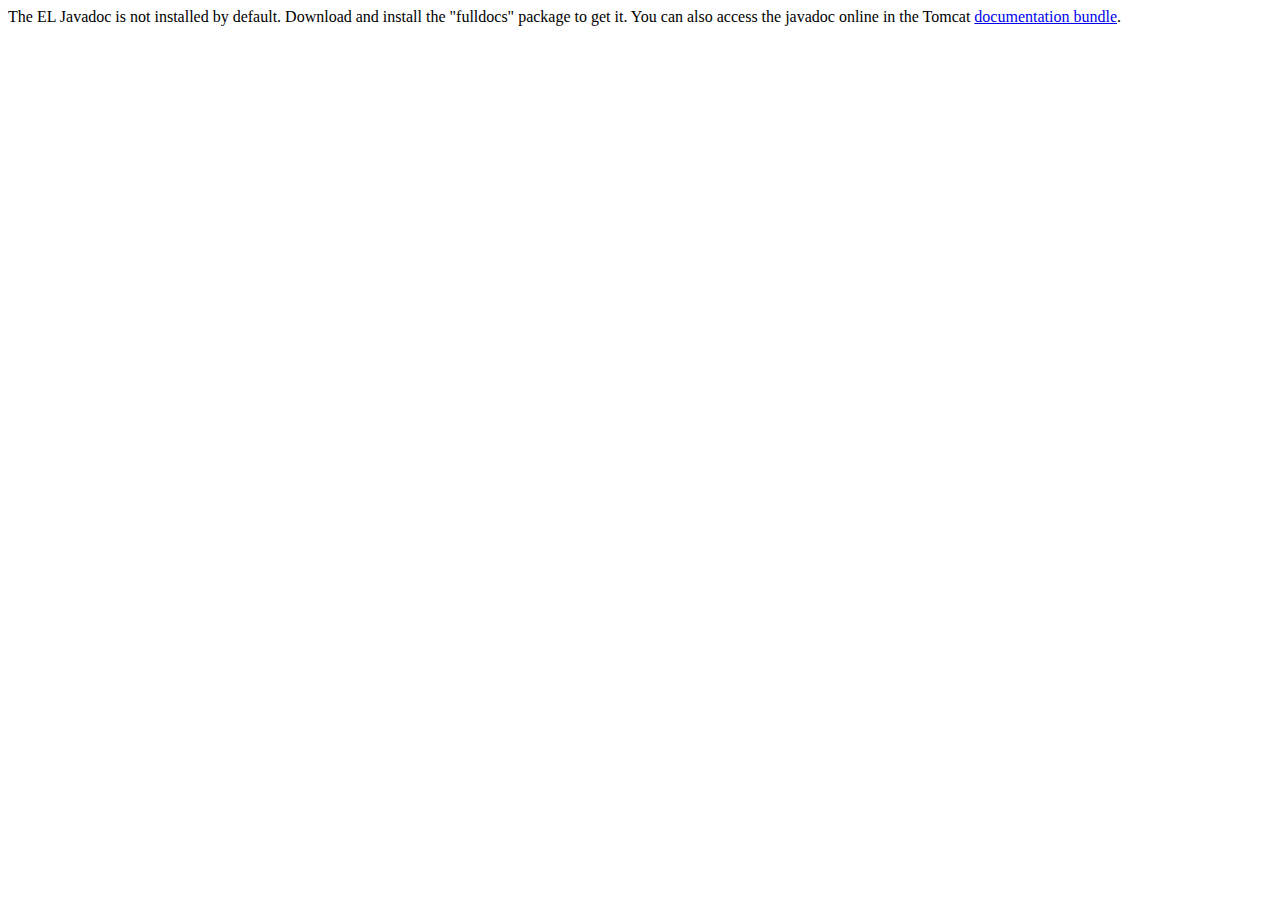
<file: out/artifacts/ThirdLab_war_exploded/WEB-INF/classes/apache-tomcat-8.0.29/webapps/docs/elapi/index.html>
<!--
  Licensed to the Apache Software Foundation (ASF) under one or more
  contributor license agreements.  See the NOTICE file distributed with
  this work for additional information regarding copyright ownership.
  The ASF licenses this file to You under the Apache License, Version 2.0
  (the "License"); you may not use this file except in compliance with
  the License.  You may obtain a copy of the License at

      http://www.apache.org/licenses/LICENSE-2.0

  Unless required by applicable law or agreed to in writing, software
  distributed under the License is distributed on an "AS IS" BASIS,
  WITHOUT WARRANTIES OR CONDITIONS OF ANY KIND, either express or implied.
  See the License for the specific language governing permissions and
  limitations under the License.
-->
<!DOCTYPE html>
<html>
    <head>
    <meta charset="UTF-8" />
    <title>API docs</title>
</head>

<body>

The EL Javadoc is not installed by default. Download and install
the "fulldocs" package to get it.

You can also access the javadoc online in the Tomcat
<a href="http://tomcat.apache.org/tomcat-8.0-doc/">
documentation bundle</a>.

</body>
</html>
</file>
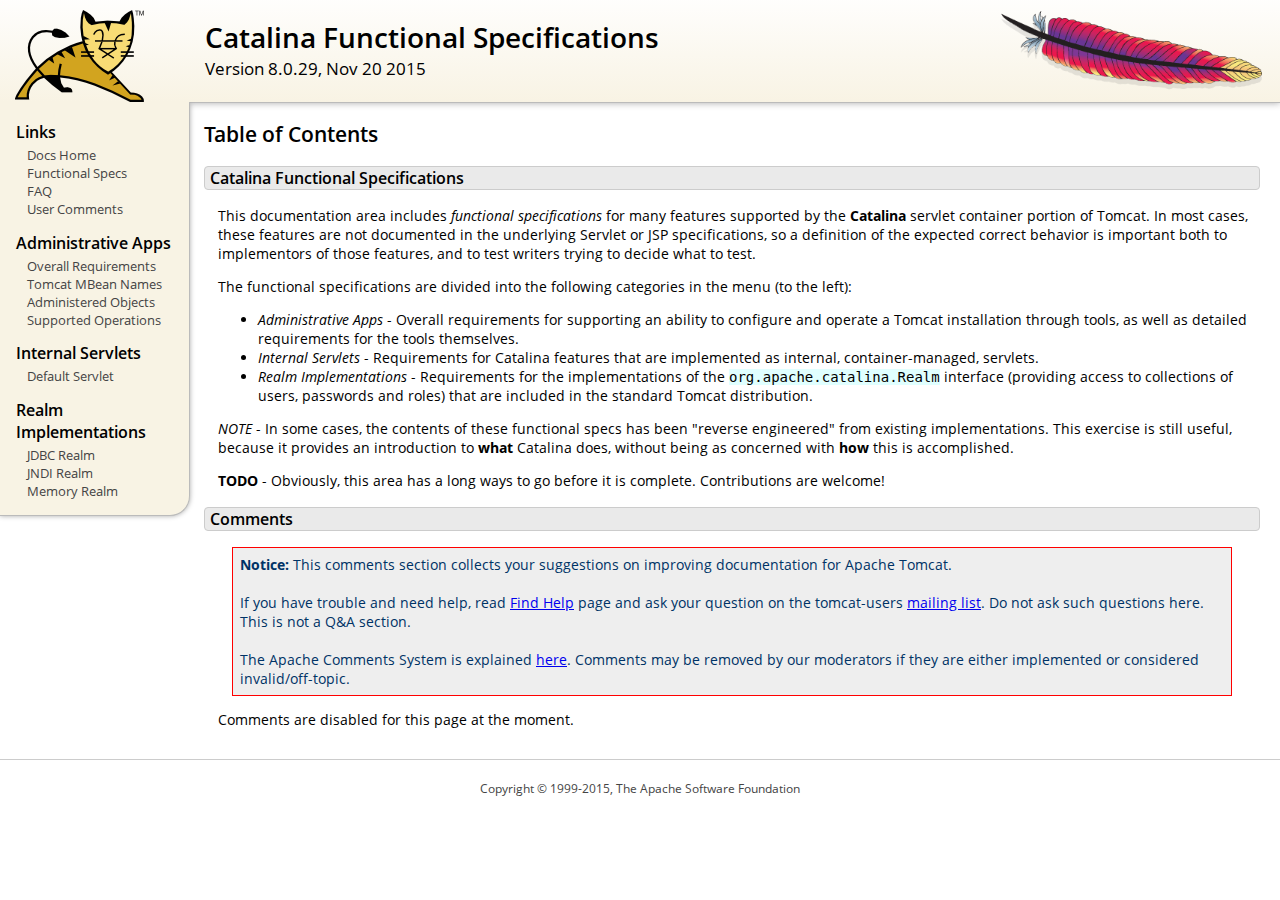
<file: out/artifacts/ThirdLab_war_exploded/WEB-INF/classes/apache-tomcat-8.0.29/webapps/docs/funcspecs/index.html>
<!DOCTYPE html SYSTEM "about:legacy-compat">
<html lang="en"><head><META http-equiv="Content-Type" content="text/html; charset=UTF-8"><link href="../images/docs-stylesheet.css" rel="stylesheet" type="text/css"><title>Catalina Functional Specifications (8.0.29) - Table of Contents</title><meta name="author" content="Craig R. McClanahan"><script type="application/javascript" data-comments-identifier="tomcat-8.0-doc/funcspecs/index">
    "use strict"; // Enable strict mode

    (function() {
      var thisScript = document.currentScript;
      if (!thisScript) { // Workaround for IE <= 11
        var scripts = document.getElementsByTagName("script");
        thisScript = scripts[scripts.length - 1];
      }
      document.addEventListener("DOMContentLoaded", (function() {
        var commentsDiv = document.getElementById("comments_thread");
        var commentsShortname = "tomcat";
        var commentsIdentifier = "http://tomcat.apache.org/" +
          thisScript.getAttribute("data-comments-identifier") + ".html";

        (function(w, d) {
          if (w.location.hostname.toLowerCase() == "tomcat.apache.org") {
            var s = d.createElement("script");
            s.type = "application/javascript";
            s.async = true;
            s.src = "https://comments.apache.org/show_comments.lua?site=" +
              encodeURIComponent(commentsShortname) +
              "&page=" + encodeURIComponent(commentsIdentifier);
            d.head.appendChild(s);
          } else {
            commentsDiv.appendChild(d.createTextNode("Comments are disabled for this page at the moment."));
          }
        })(window, document);
      }), false);
    })();
  </script></head><body><div id="wrapper"><header><div id="header"><div><div><div class="logo noPrint"><a href="http://tomcat.apache.org/"><img alt="Tomcat Home" src="../images/tomcat.png"></a></div><div style="height: 1px;"></div><div class="asfLogo noPrint"><a href="http://www.apache.org/" target="_blank"><img src="../images/asf-feather.png" alt="The Apache Software Foundation" style="width: 266px; height: 83px;"></a></div><h1>Catalina Functional Specifications</h1><div class="versionInfo">
          Version 8.0.29,
          <time datetime="2015-11-20">Nov 20 2015</time></div><div style="height: 1px;"></div><div style="clear: left;"></div></div></div></div></header><div id="middle"><div><div id="mainLeft" class="noprint"><div><nav><div><h2>Links</h2><ul><li><a href="../index.html">Docs Home</a></li><li><a href="index.html">Functional Specs</a></li><li><a href="http://wiki.apache.org/tomcat/FAQ">FAQ</a></li><li><a href="#comments_section">User Comments</a></li></ul></div><div><h2>Administrative Apps</h2><ul><li><a href="fs-admin-apps.html">Overall Requirements</a></li><li><a href="mbean-names.html">Tomcat MBean Names</a></li><li><a href="fs-admin-objects.html">Administered Objects</a></li><li><a href="fs-admin-opers.html">Supported Operations</a></li></ul></div><div><h2>Internal Servlets</h2><ul><li><a href="fs-default.html">Default Servlet</a></li></ul></div><div><h2>Realm Implementations</h2><ul><li><a href="fs-jdbc-realm.html">JDBC Realm</a></li><li><a href="fs-jndi-realm.html">JNDI Realm</a></li><li><a href="fs-memory-realm.html">Memory Realm</a></li></ul></div></nav></div></div><div id="mainRight"><div id="content"><h2>Table of Contents</h2><h3 id="Catalina_Functional_Specifications">Catalina Functional Specifications</h3><div class="text">

<p>This documentation area includes <em>functional specifications</em> for
many features supported by the <strong>Catalina</strong> servlet container
portion of Tomcat.  In most cases, these features are not documented in the
underlying Servlet or JSP specifications, so a definition of the expected
correct behavior is important both to implementors of those features, and to
test writers trying to decide what to test.</p>

<p>The functional specifications are divided into the following categories
in the menu (to the left):</p>
<ul>
<li><em>Administrative Apps</em> - Overall requirements for supporting an
    ability to configure and operate a Tomcat installation through tools,
    as well as detailed requirements for the tools themselves.</li>
<li><em>Internal Servlets</em> - Requirements for Catalina features that are
    implemented as internal, container-managed, servlets.</li>
<li><em>Realm Implementations</em> - Requirements for the implementations of
    the <code>org.apache.catalina.Realm</code> interface (providing access to
    collections of users, passwords and roles) that are included in the
    standard Tomcat distribution.</li>
</ul>

<p><em>NOTE</em> - In some cases, the contents of these functional specs has
been "reverse engineered" from existing implementations.  This exercise is
still useful, because it provides an introduction to <strong>what</strong>
Catalina does, without being as concerned with <strong>how</strong> this is
accomplished.</p>

<p><strong>TODO</strong> - Obviously, this area has a long ways to go before
it is complete.  Contributions are welcome!</p>

</div><div class="noprint"><h3 id="comments_section">
                  Comments
                </h3><div class="text"><p class="notice"><strong>Notice: </strong>This comments section collects your suggestions
                    on improving documentation for Apache Tomcat.<br><br>
                    If you have trouble and need help, read
                    <a href="http://tomcat.apache.org/findhelp.html">Find Help</a> page
                    and ask your question on the tomcat-users
                    <a href="http://tomcat.apache.org/lists.html">mailing list</a>.
                    Do not ask such questions here. This is not a Q&amp;A section.<br><br>
                    The Apache Comments System is explained <a href="../comments.html">here</a>.
                    Comments may be removed by our moderators if they are either
                    implemented or considered invalid/off-topic.
                  </p><div id="comments_thread"></div></div></div></div></div></div></div><footer><div id="footer">
    Copyright &copy; 1999-2015, The Apache Software Foundation
  </div></footer></div></body></html>
</file>
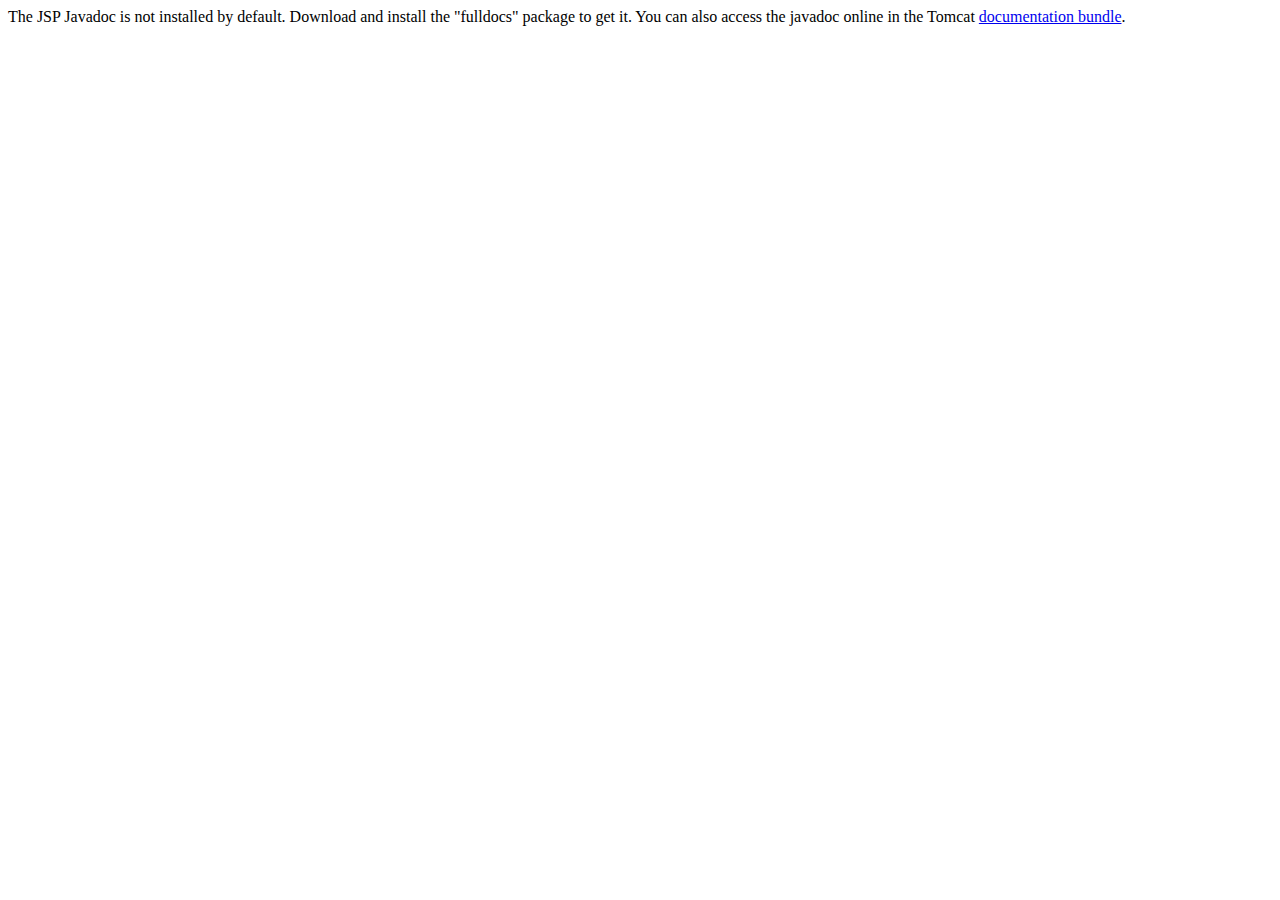
<file: out/artifacts/ThirdLab_war_exploded/WEB-INF/classes/apache-tomcat-8.0.29/webapps/docs/jspapi/index.html>
<!--
  Licensed to the Apache Software Foundation (ASF) under one or more
  contributor license agreements.  See the NOTICE file distributed with
  this work for additional information regarding copyright ownership.
  The ASF licenses this file to You under the Apache License, Version 2.0
  (the "License"); you may not use this file except in compliance with
  the License.  You may obtain a copy of the License at

      http://www.apache.org/licenses/LICENSE-2.0

  Unless required by applicable law or agreed to in writing, software
  distributed under the License is distributed on an "AS IS" BASIS,
  WITHOUT WARRANTIES OR CONDITIONS OF ANY KIND, either express or implied.
  See the License for the specific language governing permissions and
  limitations under the License.
-->
<!DOCTYPE html>
<html>
    <head>
    <meta charset="UTF-8" />
    <title>API docs</title>
</head>

<body>

The JSP Javadoc is not installed by default. Download and install
the "fulldocs" package to get it.

You can also access the javadoc online in the Tomcat
<a href="http://tomcat.apache.org/tomcat-8.0-doc/">
documentation bundle</a>.

</body>
</html>
</file>
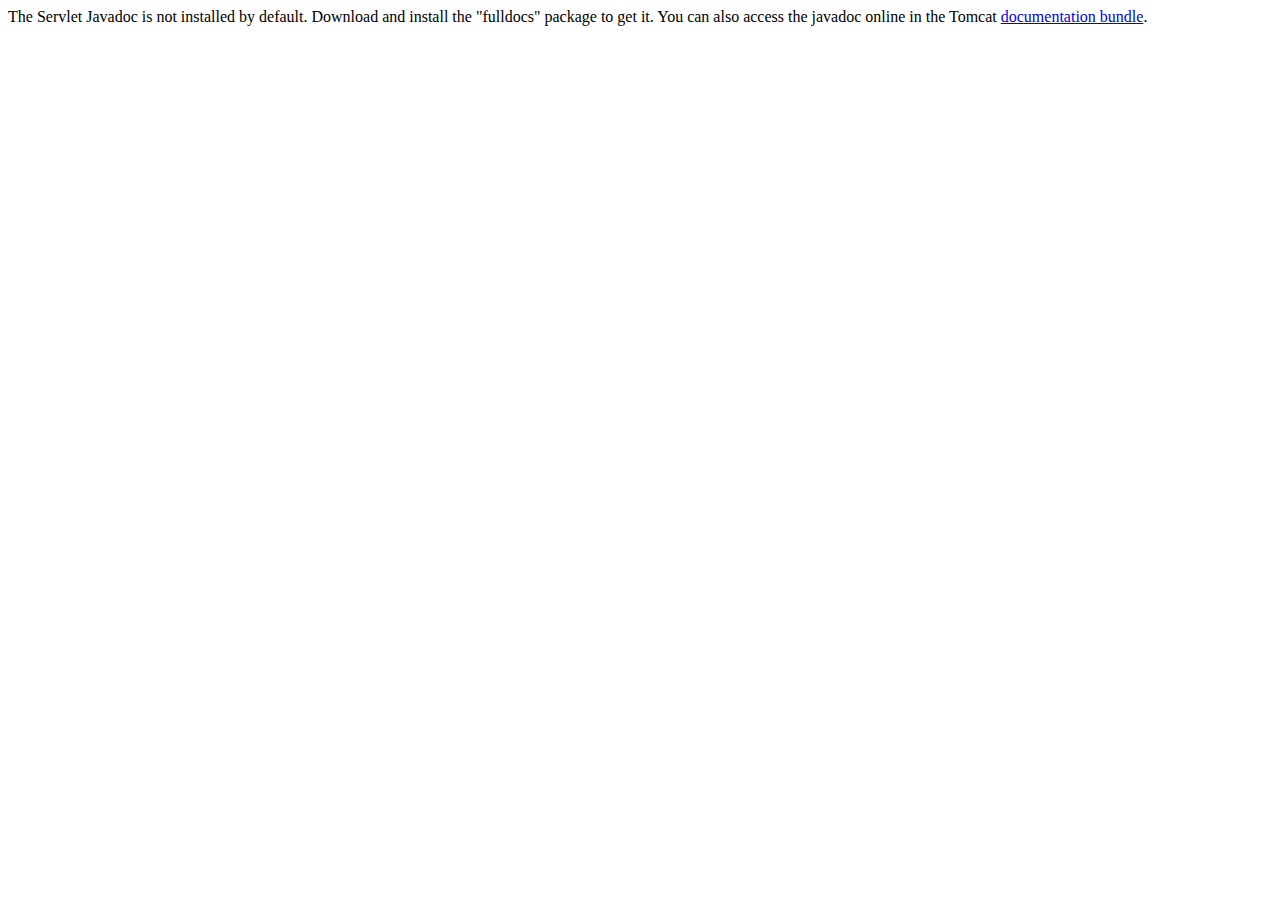
<file: out/artifacts/ThirdLab_war_exploded/WEB-INF/classes/apache-tomcat-8.0.29/webapps/docs/servletapi/index.html>
<!--
  Licensed to the Apache Software Foundation (ASF) under one or more
  contributor license agreements.  See the NOTICE file distributed with
  this work for additional information regarding copyright ownership.
  The ASF licenses this file to You under the Apache License, Version 2.0
  (the "License"); you may not use this file except in compliance with
  the License.  You may obtain a copy of the License at

      http://www.apache.org/licenses/LICENSE-2.0

  Unless required by applicable law or agreed to in writing, software
  distributed under the License is distributed on an "AS IS" BASIS,
  WITHOUT WARRANTIES OR CONDITIONS OF ANY KIND, either express or implied.
  See the License for the specific language governing permissions and
  limitations under the License.
-->
<!DOCTYPE html>
<html>
    <head>
    <meta charset="UTF-8" />
    <title>API docs</title>
</head>

<body>

The Servlet Javadoc is not installed by default. Download and install
the "fulldocs" package to get it.

You can also access the javadoc online in the Tomcat
<a href="http://tomcat.apache.org/tomcat-8.0-doc/">
documentation bundle</a>.

</body>
</html>
</file>
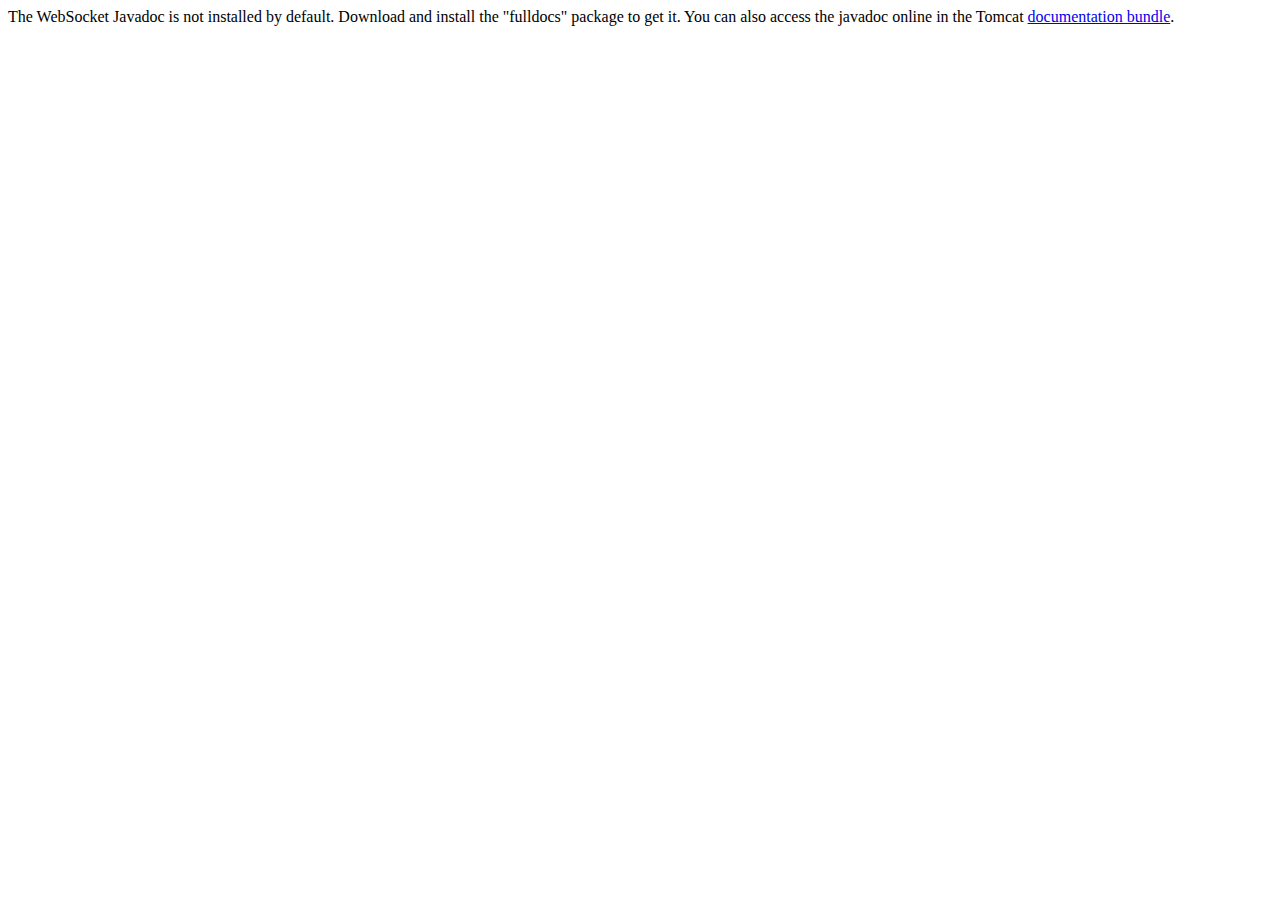
<file: out/artifacts/ThirdLab_war_exploded/WEB-INF/classes/apache-tomcat-8.0.29/webapps/docs/websocketapi/index.html>
<!--
  Licensed to the Apache Software Foundation (ASF) under one or more
  contributor license agreements.  See the NOTICE file distributed with
  this work for additional information regarding copyright ownership.
  The ASF licenses this file to You under the Apache License, Version 2.0
  (the "License"); you may not use this file except in compliance with
  the License.  You may obtain a copy of the License at

      http://www.apache.org/licenses/LICENSE-2.0

  Unless required by applicable law or agreed to in writing, software
  distributed under the License is distributed on an "AS IS" BASIS,
  WITHOUT WARRANTIES OR CONDITIONS OF ANY KIND, either express or implied.
  See the License for the specific language governing permissions and
  limitations under the License.
-->
<!DOCTYPE html>
<html>
    <head>
    <meta charset="UTF-8" />
    <title>API docs</title>
</head>

<body>

The WebSocket Javadoc is not installed by default. Download and install
the "fulldocs" package to get it.

You can also access the javadoc online in the Tomcat
<a href="http://tomcat.apache.org/tomcat-8.0-doc/">
documentation bundle</a>.

</body>
</html>
</file>
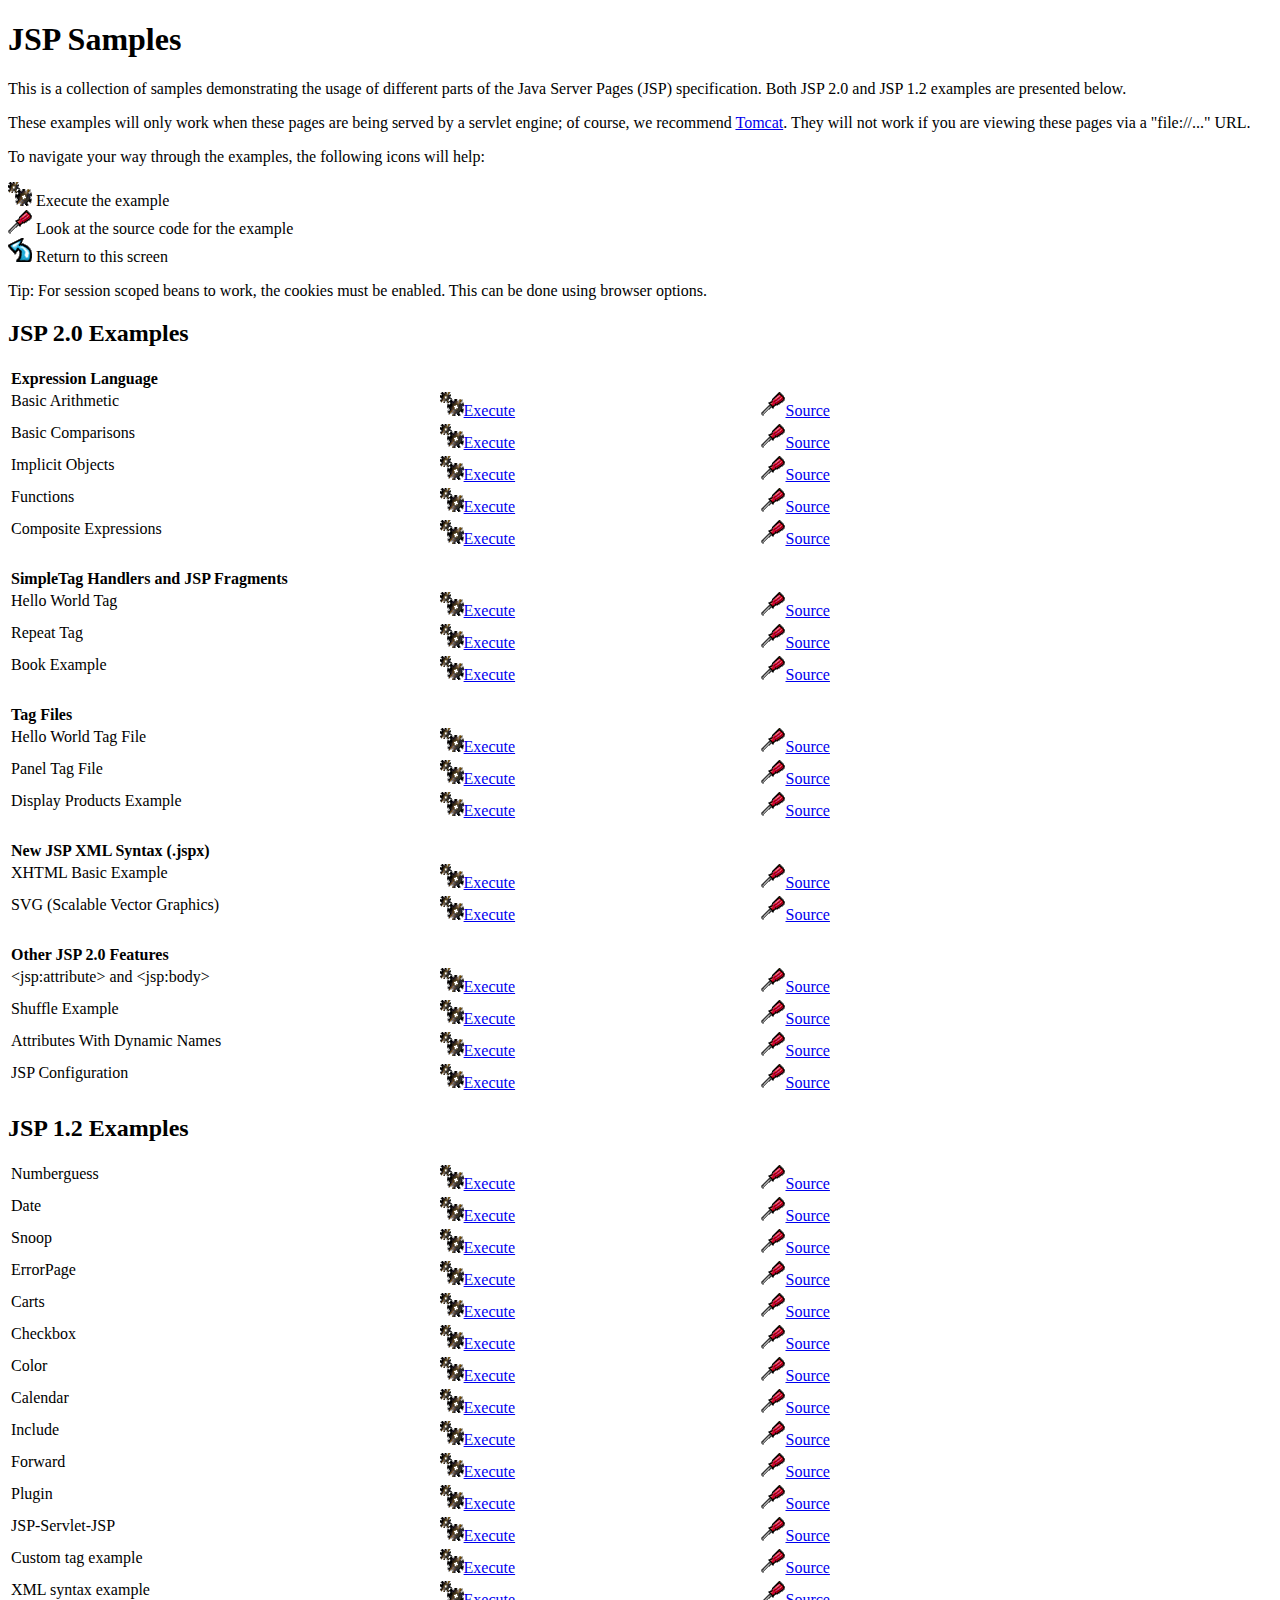
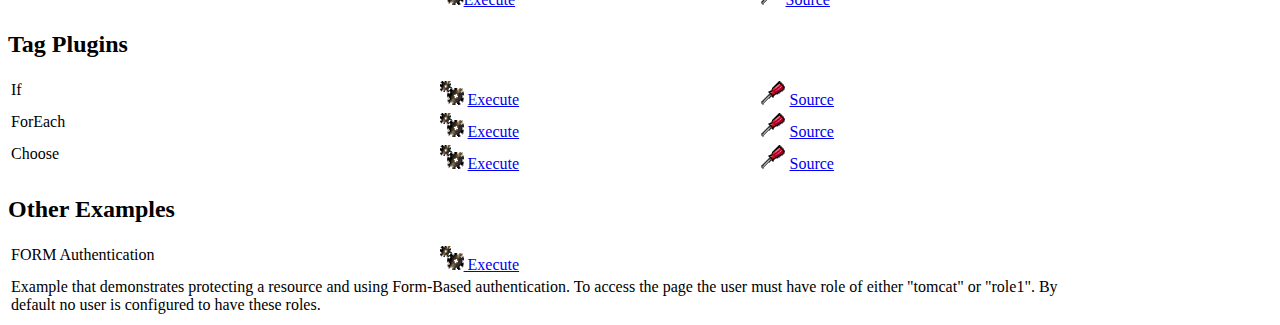
<file: out/artifacts/ThirdLab_war_exploded/WEB-INF/classes/apache-tomcat-8.0.29/webapps/examples/jsp/index.html>
<!--
 Licensed to the Apache Software Foundation (ASF) under one or more
  contributor license agreements.  See the NOTICE file distributed with
  this work for additional information regarding copyright ownership.
  The ASF licenses this file to You under the Apache License, Version 2.0
  (the "License"); you may not use this file except in compliance with
  the License.  You may obtain a copy of the License at

      http://www.apache.org/licenses/LICENSE-2.0

  Unless required by applicable law or agreed to in writing, software
  distributed under the License is distributed on an "AS IS" BASIS,
  WITHOUT WARRANTIES OR CONDITIONS OF ANY KIND, either express or implied.
  See the License for the specific language governing permissions and
  limitations under the License.
-->
<!DOCTYPE html><html lang="en">
<head>
   <meta charset="UTF-8"/>
   <meta name="Author" content="Anil K. Vijendran" />
   <title>JSP Examples</title>
   <style type="text/css">
   img { border: 0; }
   th { text-align: left; }
   tr { vertical-align: top; }
   </style>
</head>
<body>
<h1>JSP
Samples</h1>
<p>This is a collection of samples demonstrating the usage of different
parts of the Java Server Pages (JSP) specification.  Both JSP 2.0 and
JSP 1.2 examples are presented below.
<p>These examples will only work when these pages are being served by a
servlet engine; of course, we recommend
<a href="http://tomcat.apache.org/">Tomcat</a>.
They will not work if you are viewing these pages via a
"file://..." URL.
<p>To navigate your way through the examples, the following icons will
help:</p>
<ul style="list-style-type: none; padding-left: 0;">
<li><img src="images/execute.gif" alt=""> Execute the example</li>
<li><img src="images/code.gif" alt=""> Look at the source code for the example</li>
<!-- <li><img src="images/read.gif" alt=""> Read more about this feature</li> -->
<li><img src="images/return.gif" alt=""> Return to this screen</li>
</ul>

<p>Tip: For session scoped beans to work, the cookies must be enabled.
This can be done using browser options.</p>
<h2>JSP 2.0 Examples</h2>

<table style="width: 85%;">
<tr>
<th colspan="3">Expression Language</th>
</tr>

<tr>
<td>Basic Arithmetic</td>
<td style="width: 30%;"><a href="jsp2/el/basic-arithmetic.jsp"><img src="images/execute.gif" alt=""></a><a href="jsp2/el/basic-arithmetic.jsp">Execute</a></td>

<td style="width: 30%;"><a href="jsp2/el/basic-arithmetic.html"><img src="images/code.gif" alt=""></a><a href="jsp2/el/basic-arithmetic.html">Source</a></td>
</tr>

<tr>
<td>Basic Comparisons</td>
<td style="width: 30%;"><a href="jsp2/el/basic-comparisons.jsp"><img src="images/execute.gif" alt=""></a><a href="jsp2/el/basic-comparisons.jsp">Execute</a></td>

<td style="width: 30%;"><a href="jsp2/el/basic-comparisons.html"><img src="images/code.gif" alt=""></a><a href="jsp2/el/basic-comparisons.html">Source</a></td>
</tr>

<tr>
<td>Implicit Objects</td>
<td style="width: 30%;"><a href="jsp2/el/implicit-objects.jsp?foo=bar"><img src="images/execute.gif" alt=""></a><a href="jsp2/el/implicit-objects.jsp?foo=bar">Execute</a></td>

<td style="width: 30%;"><a href="jsp2/el/implicit-objects.html"><img src="images/code.gif" alt=""></a><a href="jsp2/el/implicit-objects.html">Source</a></td>
</tr>
<tr>

<td>Functions</td>
<td style="width: 30%;"><a href="jsp2/el/functions.jsp?foo=JSP+2.0"><img src="images/execute.gif" alt=""></a><a href="jsp2/el/functions.jsp?foo=JSP+2.0">Execute</a></td>

<td style="width: 30%;"><a href="jsp2/el/functions.html"><img src="images/code.gif" alt=""></a><a href="jsp2/el/functions.html">Source</a></td>
</tr>

<tr>
<td>Composite Expressions</td>
<td style="width: 30%;"><a href="jsp2/el/composite.jsp"><img src="images/execute.gif" alt=""></a><a href="jsp2/el/composite.jsp">Execute</a></td>

<td style="width: 30%;"><a href="jsp2/el/composite.html"><img src="images/code.gif" alt=""></a><a href="jsp2/el/composite.html">Source</a></td>
</tr>


<tr>
<th colspan="3"><br />SimpleTag Handlers and JSP Fragments</th>
</tr>

<tr>
<td>Hello World Tag</td>
<td style="width: 30%;"><a href="jsp2/simpletag/hello.jsp"><img src="images/execute.gif" alt=""></a><a href="jsp2/simpletag/hello.jsp">Execute</a></td>

<td style="width: 30%;"><a href="jsp2/simpletag/hello.html"><img src="images/code.gif" alt=""></a><a href="jsp2/simpletag/hello.html">Source</a></td>
</tr>

<tr>
<td>Repeat Tag</td>
<td style="width: 30%;"><a href="jsp2/simpletag/repeat.jsp"><img src="images/execute.gif" alt=""></a><a href="jsp2/simpletag/repeat.jsp">Execute</a></td>

<td style="width: 30%;"><a href="jsp2/simpletag/repeat.html"><img src="images/code.gif" alt=""></a><a href="jsp2/simpletag/repeat.html">Source</a></td>
</tr>

<tr>
<td>Book Example</td>
<td style="width: 30%;"><a href="jsp2/simpletag/book.jsp"><img src="images/execute.gif" alt=""></a><a href="jsp2/simpletag/book.jsp">Execute</a></td>

<td style="width: 30%;"><a href="jsp2/simpletag/book.html"><img src="images/code.gif" alt=""></a><a href="jsp2/simpletag/book.html">Source</a></td>
</tr>

<tr>
<th colspan="3"><br />Tag Files</th>
</tr>

<tr>
<td>Hello World Tag File</td>
<td style="width: 30%;"><a href="jsp2/tagfiles/hello.jsp"><img src="images/execute.gif" alt=""></a><a href="jsp2/tagfiles/hello.jsp">Execute</a></td>

<td style="width: 30%;"><a href="jsp2/tagfiles/hello.html"><img src="images/code.gif" alt=""></a><a href="jsp2/tagfiles/hello.html">Source</a></td>
</tr>

<tr>
<td>Panel Tag File</td>
<td style="width: 30%;"><a href="jsp2/tagfiles/panel.jsp"><img src="images/execute.gif" alt=""></a><a href="jsp2/tagfiles/panel.jsp">Execute</a></td>

<td style="width: 30%;"><a href="jsp2/tagfiles/panel.html"><img src="images/code.gif" alt=""></a><a href="jsp2/tagfiles/panel.html">Source</a></td>
</tr>

<tr>
<td>Display Products Example</td>
<td style="width: 30%;"><a href="jsp2/tagfiles/products.jsp"><img src="images/execute.gif" alt=""></a><a href="jsp2/tagfiles/products.jsp">Execute</a></td>

<td style="width: 30%;"><a href="jsp2/tagfiles/products.html"><img src="images/code.gif" alt=""></a><a href="jsp2/tagfiles/products.html">Source</a></td>
</tr>

<tr>
<th colspan="3"><br />New JSP XML Syntax (.jspx)</th>
</tr>

<tr>
<td>XHTML Basic Example</td>
<td style="width: 30%;"><a href="jsp2/jspx/basic.jspx"><img src="images/execute.gif" alt=""></a><a href="jsp2/jspx/basic.jspx">Execute</a></td>

<td style="width: 30%;"><a href="jsp2/jspx/basic.html"><img src="images/code.gif" alt=""></a><a href="jsp2/jspx/basic.html">Source</a></td>
</tr>

<tr>
<td>SVG (Scalable Vector Graphics)</td>
<td style="width: 30%;"><a href="jsp2/jspx/svgexample.html"><img src="images/execute.gif" alt=""></a><a href="jsp2/jspx/svgexample.html">Execute</a></td>

<td style="width: 30%;"><a href="jsp2/jspx/textRotate.html"><img src="images/code.gif" alt=""></a><a href="jsp2/jspx/textRotate.html">Source</a></td>
</tr>

<tr>
<th colspan="3"><br />Other JSP 2.0 Features</th>
</tr>

<tr>
<td>&lt;jsp:attribute&gt; and &lt;jsp:body&gt;</td>
<td style="width: 30%;"><a href="jsp2/jspattribute/jspattribute.jsp"><img src="images/execute.gif" alt=""></a><a href="jsp2/jspattribute/jspattribute.jsp">Execute</a></td>

<td style="width: 30%;"><a href="jsp2/jspattribute/jspattribute.html"><img src="images/code.gif" alt=""></a><a href="jsp2/jspattribute/jspattribute.html">Source</a></td>
</tr>

<tr>
<td>Shuffle Example</td>
<td style="width: 30%;"><a href="jsp2/jspattribute/shuffle.jsp"><img src="images/execute.gif" alt=""></a><a href="jsp2/jspattribute/shuffle.jsp">Execute</a></td>

<td style="width: 30%;"><a href="jsp2/jspattribute/shuffle.html"><img src="images/code.gif" alt=""></a><a href="jsp2/jspattribute/shuffle.html">Source</a></td>
</tr>

<tr>
<td>Attributes With Dynamic Names</td>
<td style="width: 30%;"><a href="jsp2/misc/dynamicattrs.jsp"><img src="images/execute.gif" alt=""></a><a href="jsp2/misc/dynamicattrs.jsp">Execute</a></td>

<td style="width: 30%;"><a href="jsp2/misc/dynamicattrs.html"><img src="images/code.gif" alt=""></a><a href="jsp2/misc/dynamicattrs.html">Source</a></td>
</tr>

<tr>
<td>JSP Configuration</td>
<td style="width: 30%;"><a href="jsp2/misc/config.jsp"><img src="images/execute.gif" alt=""></a><a href="jsp2/misc/config.jsp">Execute</a></td>

<td style="width: 30%;"><a href="jsp2/misc/config.html"><img src="images/code.gif" alt=""></a><a href="jsp2/misc/config.html">Source</a></td>
</tr>

</table>

<h2>JSP 1.2 Examples</h2>
<table style="width: 85%;">
<tr>
<td>Numberguess</td>

<td style="width: 30%;"><a href="num/numguess.jsp"><img src="images/execute.gif" alt=""></a><a href="num/numguess.jsp">Execute</a></td>

<td style="width: 30%;"><a href="num/numguess.html"><img src="images/code.gif" alt=""></a><a href="num/numguess.html">Source</a></td>
</tr>

<tr>
<td>Date</td>

<td style="width: 30%;"><a href="dates/date.jsp"><img src="images/execute.gif" alt=""></a><a href="dates/date.jsp">Execute</a></td>

<td style="width: 30%;"><a href="dates/date.html"><img src="images/code.gif" alt=""></a><a href="dates/date.html">Source</a></td>
</tr>

<tr>
<td>Snoop</td>

<td style="width: 30%;"><a href="snp/snoop.jsp"><img src="images/execute.gif" alt=""></a><a href="snp/snoop.jsp">Execute</a></td>

<td style="width: 30%;"><a href="snp/snoop.html"><img src="images/code.gif" alt=""></a><a href="snp/snoop.html">Source</a></td>
</tr>

<tr>
<td>ErrorPage</td>

<td style="width: 30%;"><a href="error/error.html"><img src="images/execute.gif" alt=""></a><a href="error/error.html">Execute</a></td>

<td style="width: 30%;"><a href="error/er.html"><img src="images/code.gif" alt=""></a><a href="error/er.html">Source</a></td>
</tr>

<tr>
<td>Carts</td>

<td style="width: 30%;"><a href="sessions/carts.html"><img src="images/execute.gif" alt=""></a><a href="sessions/carts.html">Execute</a></td>

<td style="width: 30%;"><a href="sessions/crt.html"><img src="images/code.gif" alt=""></a><a href="sessions/crt.html">Source</a></td>
</tr>

<tr>
<td>Checkbox</td>

<td style="width: 30%;"><a href="checkbox/check.html"><img src="images/execute.gif" alt=""></a><a href="checkbox/check.html">Execute</a></td>

<td style="width: 30%;"><a href="checkbox/cresult.html"><img src="images/code.gif" alt=""></a><a href="checkbox/cresult.html">Source</a></td>
</tr>

<tr>
<td>Color</td>

<td style="width: 30%;"><a href="colors/colors.html"><img src="images/execute.gif" alt=""></a><a href="colors/colors.html">Execute</a></td>

<td style="width: 30%;"><a href="colors/clr.html"><img src="images/code.gif" alt=""></a><a href="colors/clr.html">Source</a></td>
</tr>

<tr>
<td>Calendar</td>

<td style="width: 30%;"><a href="cal/login.html"><img src="images/execute.gif" alt=""></a><a href="cal/login.html">Execute</a></td>

<td style="width: 30%;"><a href="cal/calendar.html"><img src="images/code.gif" alt=""></a><a href="cal/calendar.html">Source</a></td>
</tr>

<tr>
<td>Include</td>

<td style="width: 30%;"><a href="include/include.jsp"><img src="images/execute.gif" alt=""></a><a href="include/include.jsp">Execute</a></td>

<td style="width: 30%;"><a href="include/inc.html"><img src="images/code.gif" alt=""></a><a href="include/inc.html">Source</a></td>
</tr>

<tr>
<td>Forward</td>

<td style="width: 30%;"><a href="forward/forward.jsp"><img src="images/execute.gif" alt=""></a><a href="forward/forward.jsp">Execute</a></td>

<td style="width: 30%;"><a href="forward/fwd.html"><img src="images/code.gif" alt=""></a><a href="forward/fwd.html">Source</a></td>
</tr>

<tr>
<td>Plugin</td>

<td style="width: 30%;"><a href="plugin/plugin.jsp"><img src="images/execute.gif" alt=""></a><a href="plugin/plugin.jsp">Execute</a></td>

<td style="width: 30%;"><a href="plugin/plugin.html"><img src="images/code.gif" alt=""></a><a href="plugin/plugin.html">Source</a></td>
</tr>

<tr>
<td>JSP-Servlet-JSP</td>

<td style="width: 30%;"><a href="jsptoserv/jsptoservlet.jsp"><img src="images/execute.gif" alt=""></a><a href="jsptoserv/jsptoservlet.jsp">Execute</a></td>

<td style="width: 30%;"><a href="jsptoserv/jts.html"><img src="images/code.gif" alt=""></a><a href="jsptoserv/jts.html">Source</a></td>
</tr>

<tr>
<td>Custom tag example</td>

<td style="width: 30%;"><a href="simpletag/foo.jsp"><img src="images/execute.gif" alt=""></a><a href="simpletag/foo.jsp">Execute</a></td>

<td style="width: 30%;"><a href="simpletag/foo.html"><img src="images/code.gif" alt=""></a><a href="simpletag/foo.html">Source</a></td>
</tr>

<tr>
<td>XML syntax example</td>
<td style="width: 30%;"><a href="xml/xml.jsp"><img src="images/execute.gif" alt=""></a><a href="xml/xml.jsp">Execute</a></td>

<td style="width: 30%;"><a href="xml/xml.html"><img src="images/code.gif" alt=""></a><a href="xml/xml.html">Source</a></td>
</tr>

</table>

<h2>Tag Plugins</h2>
<table style="width: 85%;">

<tr>
  <td>If</td>
  <td style="width: 30%;">
    <a href="tagplugin/if.jsp"><img src="images/execute.gif" alt=""></a>
    <a href="tagplugin/if.jsp">Execute</a>
  </td>
  <td style="width: 30%;">
    <a href="tagplugin/if.html"><img src="images/code.gif" alt=""></a>
    <a href="tagplugin/if.html">Source</a>
  </td>
</tr>

<tr>
  <td>ForEach</td>
  <td style="width: 30%;">
    <a href="tagplugin/foreach.jsp"><img src="images/execute.gif" alt=""></a>
    <a href="tagplugin/foreach.jsp">Execute</a>
  </td>
  <td style="width: 30%;">
    <a href="tagplugin/foreach.html"><img src="images/code.gif" alt=""></a>
    <a href="tagplugin/foreach.html">Source</a>
  </td>
</tr>

<tr>
  <td>Choose</td>
  <td style="width: 30%;">
    <a href="tagplugin/choose.jsp"><img src="images/execute.gif" alt=""></a>
    <a href="tagplugin/choose.jsp">Execute</a>
  </td>
  <td style="width: 30%;">
    <a href="tagplugin/choose.html"><img src="images/code.gif" alt=""></a>
    <a href="tagplugin/choose.html">Source</a>
  </td>
</tr>

</table>

<h2>Other Examples</h2>
<table style="width: 85%;">

<tr>
  <td>FORM Authentication</td>
  <td style="width: 30%;">
    <a href="security/protected/index.jsp"><img src="images/execute.gif" alt=""> Execute</a>
  </td>
  <td style="width: 30%;"></td>
</tr>
<tr>
  <td colspan="3">Example that demonstrates protecting a resource and
    using Form-Based authentication. To access the page the user must
    have role of either "tomcat" or "role1". By default no user
    is configured to have these roles.</td>
</tr>

</table>
</body>
</html>
</file>
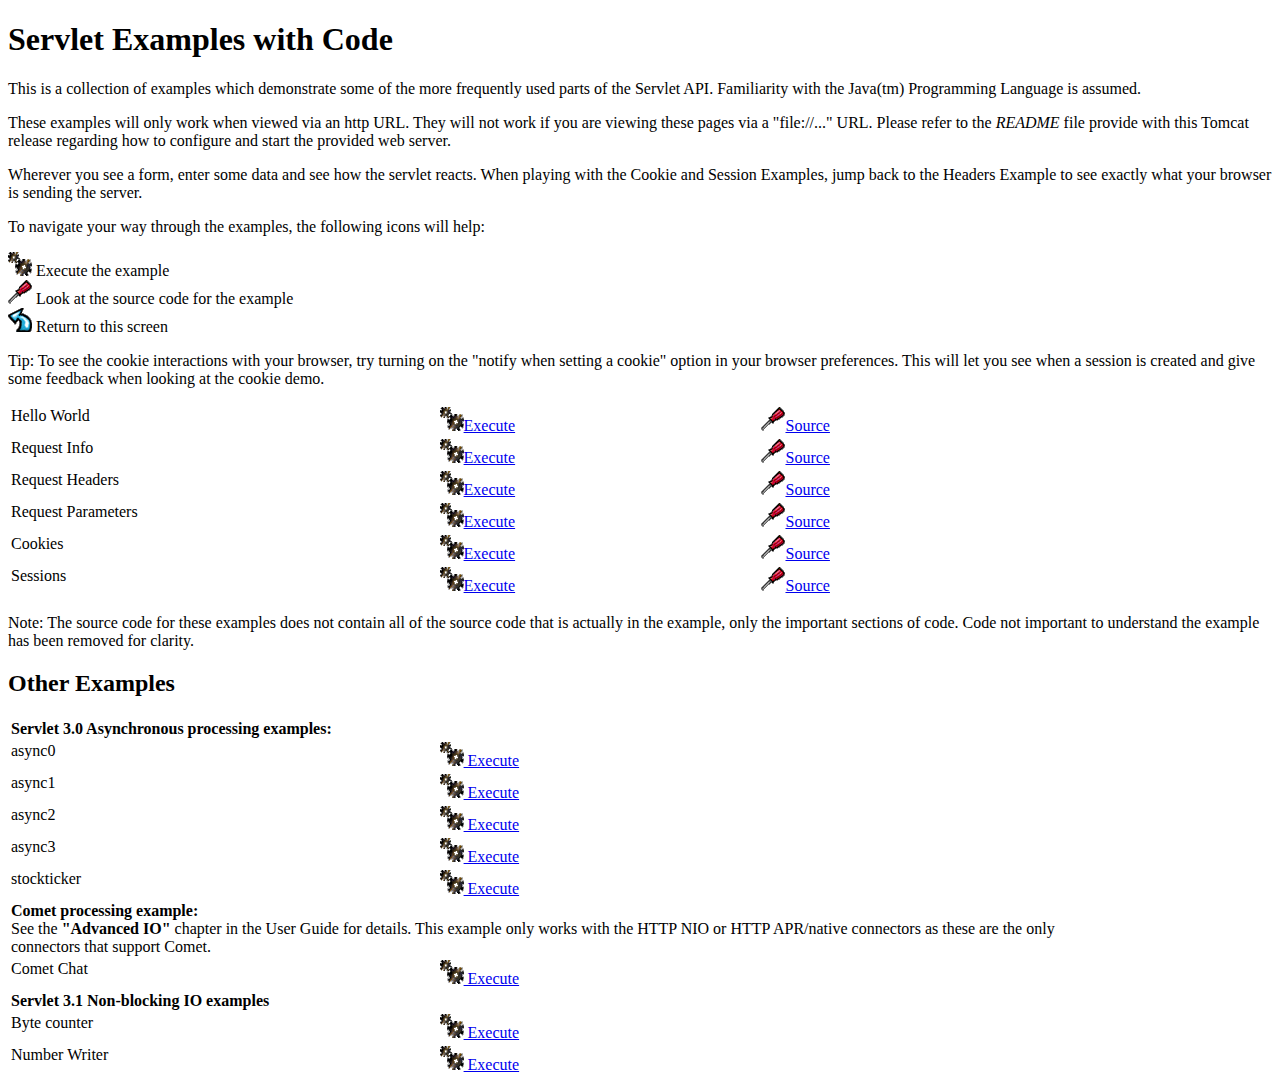
<file: out/artifacts/ThirdLab_war_exploded/WEB-INF/classes/apache-tomcat-8.0.29/webapps/examples/servlets/index.html>
<!--
 Licensed to the Apache Software Foundation (ASF) under one or more
  contributor license agreements.  See the NOTICE file distributed with
  this work for additional information regarding copyright ownership.
  The ASF licenses this file to You under the Apache License, Version 2.0
  (the "License"); you may not use this file except in compliance with
  the License.  You may obtain a copy of the License at

      http://www.apache.org/licenses/LICENSE-2.0

  Unless required by applicable law or agreed to in writing, software
  distributed under the License is distributed on an "AS IS" BASIS,
  WITHOUT WARRANTIES OR CONDITIONS OF ANY KIND, either express or implied.
  See the License for the specific language governing permissions and
  limitations under the License.
-->
<!DOCTYPE html><html lang="en">
<head>
   <meta charset="UTF-8" />
   <meta name="Author" content="Anil K. Vijendran" />
   <title>Servlet Examples</title>
   <style type="text/css">
   img { border: 0; }
   th { text-align: left; }
   tr { vertical-align: top; }
   </style>
</head>
<body>
<h1>Servlet
Examples with Code</h1>
<p>This is a collection of examples which demonstrate some of the more
frequently used parts of the Servlet API. Familiarity with the Java(tm)
Programming Language is assumed.
<p>These examples will only work when viewed via an http URL. They will
not work if you are viewing these pages via a "file://..." URL. Please
refer to the <i>README</i> file provide with this Tomcat release regarding
how to configure and start the provided web server.
<p>Wherever you see a form, enter some data and see how the servlet reacts.
When playing with the Cookie and Session Examples, jump back to the Headers
Example to see exactly what your browser is sending the server.
<p>To navigate your way through the examples, the following icons will
help:</p>
<ul style="list-style-type: none; padding-left: 0;">
<li><img src="images/execute.gif" alt=""> Execute the example</li>
<li><img src="images/code.gif" alt=""> Look at the source code for the example</li>
<!-- <li><img src="images/read.gif" alt=""> Read more about this feature</li> -->
<li><img src="images/return.gif" alt=""> Return to this screen</li>
</ul>

<p>Tip: To see the cookie interactions with your browser, try turning on
the "notify when setting a cookie" option in your browser preferences.
This will let you see when a session is created and give some feedback
when looking at the cookie demo.</p>
<table style="width: 85%;" >
<tr>
<td>Hello World</td>

<td style="width: 30%;"><a href="servlet/HelloWorldExample"><img SRC="images/execute.gif" alt=""></a><a href="servlet/HelloWorldExample">Execute</a></td>

<td style="width: 30%;"><a href="helloworld.html"><img SRC="images/code.gif" alt=""></a><a href="helloworld.html">Source</a></td>
</tr>

<tr>
<td>Request Info</td>

<td style="width: 30%;"><a href="servlet/RequestInfoExample"><img SRC="images/execute.gif" alt=""></a><a href="servlet/RequestInfoExample">Execute</a></td>

<td style="width: 30%;"><a href="reqinfo.html"><img SRC="images/code.gif" alt=""></a><a href="reqinfo.html">Source</a></td>
</tr>

<tr>
<td>Request Headers</td>

<td style="width: 30%;"><a href="servlet/RequestHeaderExample"><img SRC="images/execute.gif" alt=""></a><a href="servlet/RequestHeaderExample">Execute</a></td>

<td style="width: 30%;"><a href="reqheaders.html"><img SRC="images/code.gif" alt=""></a><a href="reqheaders.html">Source</a></td>
</tr>

<tr>
<td>Request Parameters</td>

<td style="width: 30%;"><a href="servlet/RequestParamExample"><img SRC="images/execute.gif" alt=""></a><a href="servlet/RequestParamExample">Execute</a></td>

<td style="width: 30%;"><a href="reqparams.html"><img SRC="images/code.gif" alt=""></a><a href="reqparams.html">Source</a></td>
</tr>

<tr>
<td>Cookies</td>

<td style="width: 30%;"><a href="servlet/CookieExample"><img SRC="images/execute.gif" alt=""></a><a href="servlet/CookieExample">Execute</a></td>

<td style="width: 30%;"><a href="cookies.html"><img SRC="images/code.gif" alt=""></a><a href="cookies.html">Source</a></td>
</tr>

<tr>
<td>Sessions</td>

<td style="width: 30%;"><a href="servlet/SessionExample"><img SRC="images/execute.gif" alt=""></a><a href="servlet/SessionExample">Execute</a></td>

<td style="width: 30%;"><a href="sessions.html"><img SRC="images/code.gif" alt=""></a><a href="sessions.html">Source</a></td>
</tr>
</table>

<p>Note: The source code for these examples does not contain all of the
source code that is actually in the example, only the important sections
of code. Code not important to understand the example has been removed
for clarity.</p>

<h2>Other Examples</h2>
<table style="width: 85%;" >

<tr>
  <th colspan="3">Servlet 3.0 Asynchronous processing examples:</th>
</tr>
<tr>
  <td>async0</td>
  <td style="width: 30%;">
    <a href="../async/async0"><img SRC="images/execute.gif" alt=""> Execute</a>
  </td>
  <td style="width: 30%;"></td>
</tr>
<tr>
  <td>async1</td>
  <td style="width: 30%;">
    <a href="../async/async1"><img SRC="images/execute.gif" alt=""> Execute</a>
  </td>
  <td style="width: 30%;"></td>
</tr>
<tr>
  <td>async2</td>
  <td style="width: 30%;">
    <a href="../async/async2"><img SRC="images/execute.gif" alt=""> Execute</a>
  </td>
  <td style="width: 30%;"></td>
</tr>
<tr>
  <td>async3</td>
  <td style="width: 30%;">
    <a href="../async/async3"><img SRC="images/execute.gif" alt=""> Execute</a>
  </td>
  <td style="width: 30%;"></td>
</tr>
<tr>
  <td>stockticker</td>
  <td style="width: 30%;">
    <a href="../async/stockticker"><img SRC="images/execute.gif" alt=""> Execute</a>
  </td>
  <td style="width: 30%;"></td>
</tr>

<tr>
  <th colspan="3">Comet processing example:<br />
    <span style="font-weight: normal;">See the <strong>"Advanced IO"</strong> chapter in the User Guide for
    details. This example only works with the HTTP NIO or HTTP APR/native
    connectors as these are the only connectors that support Comet.</span></th>
</tr>
<tr>
  <td>Comet Chat</td>
  <td style="width: 30%;">
    <a href="chat/"><img SRC="images/execute.gif" alt=""> Execute</a>
  </td>
  <td style="width: 30%;"></td>
</tr>

<tr>
  <th colspan="3">Servlet 3.1 Non-blocking IO examples</th>
</tr>
<tr>
  <td>Byte counter</td>
  <td style="width: 30%;">
    <a href="nonblocking/bytecounter.html"><img src="images/execute.gif" alt=""> Execute</a>
  </td>
  <td style="width: 30%;"></td>
</tr>
<tr>
  <td>Number Writer</td>
  <td style="width: 30%;">
    <a href="nonblocking/numberwriter"><img src="images/execute.gif" alt=""> Execute</a>
  </td>
  <td style="width: 30%;"></td>
</tr>

</table>

</body>
</html>
</file>
<file: web/jsp/html/style.css>
body {
    font-family: Arial, Verdana, sans-serif; /* Семейство шрифтов */
    font-size: 11pt; /* Размер основного шрифта в пунктах */
    background-color: lavender; /* Цвет фона веб-страницы */
    color: #777; /* Цвет основного текста */
}
h1 {
    color: midnightblue; /* Цвет заголовка */
    font-size: 24pt; /* Размер шрифта в пунктах */
    font-family: Georgia, Times, serif; /* Семейство шрифтов */
    font-weight: normal; /* Нормальное начертание текста */
}
a {
    color: #008000; /* Цвет обычной ссылки */
    text-decoration: none; /* Убираем подчеркивание у ссылок */
}
a:visited {
    color: #800080; /* Цвет посещённой ссылки */
}
a:hover {
    color: #800000; /* Цвет ссылки при наведении на нее курсора мыши */
    text-decoration: underline; /* Добавляем подчеркивание */
}
#firstString{
    width: 300px;
}
button.submit {
    background-color: #68b12f;
    background: -webkit-gradient(linear, left top, left bottom, from(#68b12f), to(#50911e));
    background: -webkit-linear-gradient(top, #68b12f, #50911e);
    background: -moz-linear-gradient(top, #68b12f, #50911e);
    background: -ms-linear-gradient(top, #68b12f, #50911e);
    background: -o-linear-gradient(top, #68b12f, #50911e);
    background: linear-gradient(top, #68b12f, #50911e);
    border: 1px solid #509111;
    border-bottom: 1px solid #5b992b;
    border-radius: 3px;
    -webkit-border-radius: 3px;
    -moz-border-radius: 3px;
    -ms-border-radius: 3px;
    -o-border-radius: 3px;
    box-shadow: inset 0 1px 0 0 #9fd574;
    -webkit-box-shadow: 0 1px 0 0 #9fd574 inset ;
    -moz-box-shadow: 0 1px 0 0 #9fd574 inset;
    -ms-box-shadow: 0 1px 0 0 #9fd574 inset;
    -o-box-shadow: 0 1px 0 0 #9fd574 inset;
    color: white;
    font-weight: bold;
    padding: 6px 20px;
    text-align: center;
    text-shadow: 0 -1px 0 #396715;
}
button.submit:hover {
    opacity:.85;
    cursor: pointer;
}
button.submit:active {
    border: 1px solid #20911e;
    box-shadow: 0 0 10px 5px #356b0b inset;
    -webkit-box-shadow:0 0 10px 5px #356b0b inset ;
    -moz-box-shadow: 0 0 10px 5px #356b0b inset;
    -ms-box-shadow: 0 0 10px 5px #356b0b inset;
    -o-box-shadow: 0 0 10px 5px #356b0b inset;
}
</file>
<file: out/artifacts/ThirdLab_war_exploded/WEB-INF/classes/apache-tomcat-8.0.29/webapps/docs/images/docs-stylesheet.css>
@charset "utf-8";
/*
  Licensed to the Apache Software Foundation (ASF) under one or more
  contributor license agreements.  See the NOTICE file distributed with
  this work for additional information regarding copyright ownership.
  The ASF licenses this file to You under the Apache License, Version 2.0
  (the "License"); you may not use this file except in compliance with
  the License.  You may obtain a copy of the License at

      http://www.apache.org/licenses/LICENSE-2.0

  Unless required by applicable law or agreed to in writing, software
  distributed under the License is distributed on an "AS IS" BASIS,
  WITHOUT WARRANTIES OR CONDITIONS OF ANY KIND, either express or implied.
  See the License for the specific language governing permissions and
  limitations under the License.
*/

/* Fonts */
@import url("fonts/fonts.css");

/* General style */

h1, h2, h3, h4, h5, h6, th {
  font-weight: 600;
}

body {
  margin: 0;
}

body, input {
  font-family: 'Open Sans', sans-serif;
  font-size: 10.5pt;
}

code, pre {
  font-family: Consolas, monospace;
}

img {
  border: 0;
}

table {
  border-collapse: collapse;
  text-align: left;
}
table *:not(table) {
  /* Prevent border-collapsing for table child elements like <div> */
  border-collapse: separate;
}

th {
  text-align: left;
}

main {
  /* Remove this once all IEs support <main> element */
  display: block;
}


/* Layout */

#wrapper {
  min-width: 400px;
}

#header {
  border-bottom: 1px solid #bbb;
}

@media not print {
    #header {
        box-shadow: 0 0 7px #aaa;
    }
}

#header > div {
  padding-left: 15px;
  padding-right: 15px;

  /* Work-around for old browsers: */
  background-color: #F8F3E4;
  background: linear-gradient(to bottom, #ffffff -10%, #F8F3E4 100%);
  position: relative;
}

#header .logo {
  float: left;
  padding-top: 10px;
  min-width: 190px;
}

#header .logo  img{
  /* To avoid that the Font Descender being added to the parent div's height */
  vertical-align: middle;
}

#header .asfLogo {
  float: right;
  position: relative;
  top: 8px;
}

#header h1 {
  margin-top: 0.6em;
  margin-bottom: 0;
}

#header .versionInfo {
  font-size: 13pt;
  margin-bottom: 1em;
}

#middle {
  display: table;
  table-layout: fixed;
  margin: 0;
  width: 100%;
}
#middle > div { display: table-row; }
#middle > div > div { display: table-cell; vertical-align: top; }



#mainLeft {
  width: 190px;
}

#mainLeft > div {
  margin-top: -1px; /* to overwrite border of element above */
  padding-left: 16px;
  padding-right: 14px;
  padding-top: 6px;
  padding-bottom: 15px;
  background-color: #F8F3E4;
  border-right: 1px solid #bbb;
  border-bottom: 1px solid #bbb;
  font-size: 10pt;
  border-bottom-right-radius: 20px;
  box-shadow: 0 0 5px #aaa;
}

#mainLeft h2 {
  margin-bottom: 0.2em;
  font-size: 1.2em;
}

#mainLeft ul {
  padding: 0;
  margin: 0;
  list-style-type: none;
}

#mainLeft ul a {
  text-indent: -0.6em;
  padding-left: 1.4em;
  display: block;
  text-decoration: none;
  color: #444;
}
#mainLeft ul a:hover {
  color: #000;
  background-color: #D1c9b9;
}

#mainRight {
  padding-left: 14px;
  padding-right: 20px;

}

#footer {
  margin-top: 30px;
  padding-top: 20px;
  padding-bottom: 20px;
  padding-left: 20px;
  padding-right: 20px;
  border-top: 1px solid #ccc;
  color: #444;
  text-align: center;
  /* font-style: italic; */
  font-size: 9pt;
}


/* Content */

#content div.text {
  padding-left: 1em;
  padding-left: 1em;
}

#content h3, #content h4, #content h5, #content h6 {
  padding-left: 5px;
  padding-right: 5px;
  background-color: #eaeaea;
}

@media not print {
    #content h3, #content h4, #content h5, #content h6 {
        border: 1px solid #ccc;
        border-radius: 4px;
    }
}

#content h4, #content h5, #content h6 {
  background-color: #f6f6f6;
}

code {
  background-color: rgb(224,255,255);
}

div.codeBox pre code, code.attributeName, code.propertyName, code.noHighlight, .noHighlight code {
  background-color: transparent;
}
div.codeBox {
  overflow: auto;
  margin: 1em 0;
}
div.codeBox pre {
  margin: 0;
  padding: 4px;
  border: 1px solid #999;
  border-radius: 5px;
  background-color: #eff8ff;
  display: table; /* To prevent <pre>s from taking the complete available width. */
  /*
  When it is officially supported, use the following CSS instead of display: table
  to prevent big <pre>s from exceeding the browser window:
  max-width: available;
  width: min-content;
  */
}

div.codeBox pre.wrap {
  white-space: pre-wrap;
}


table.defaultTable tr, table.detail-table tr {
    border: 1px solid #CCC;
}

table.defaultTable tr:nth-child(even), table.detail-table tr:nth-child(even) {
    background-color: #FAFBFF;
}

table.defaultTable tr:nth-child(odd), table.detail-table tr:nth-child(odd) {
    background-color: #EEEFFF;
}

table.defaultTable th, table.detail-table th {
  background-color: #88b;
  color: #fff;
}

table.defaultTable th, table.defaultTable td, table.detail-table th, table.detail-table td {
  padding: 5px 8px;
}


p.notice {
  border: 1px solid rgb(255, 0, 0);
  background-color: rgb(238, 238, 238);
  color: rgb(0, 51, 102);
  padding: 0.5em;
  margin: 1em 2em 1em 1em;
}


/* Changelog-Styles */

ul.changelog {
  padding-left: 1em;
  list-style-type: none;
}

ul.changelog  li{
  padding-top: 5px;
  padding-bottom: 5px;
}

ul.changelog img {
  vertical-align: middle
}


/* Printer-only Styles */
@media print {
    .noPrint { display: none; }
    #middle > div > div#mainLeft { display: none; }
    a { color: inherit; text-decoration: none; }
}

/* Fix for Comments section which contains a <h4> */
#comments_thread h1, #comments_thread h2, #comments_thread h3, #comments_thread h4, #comments_thread h5, #comments_thread h6 {
    border: none;
    background-color: transparent;
}
</file>
